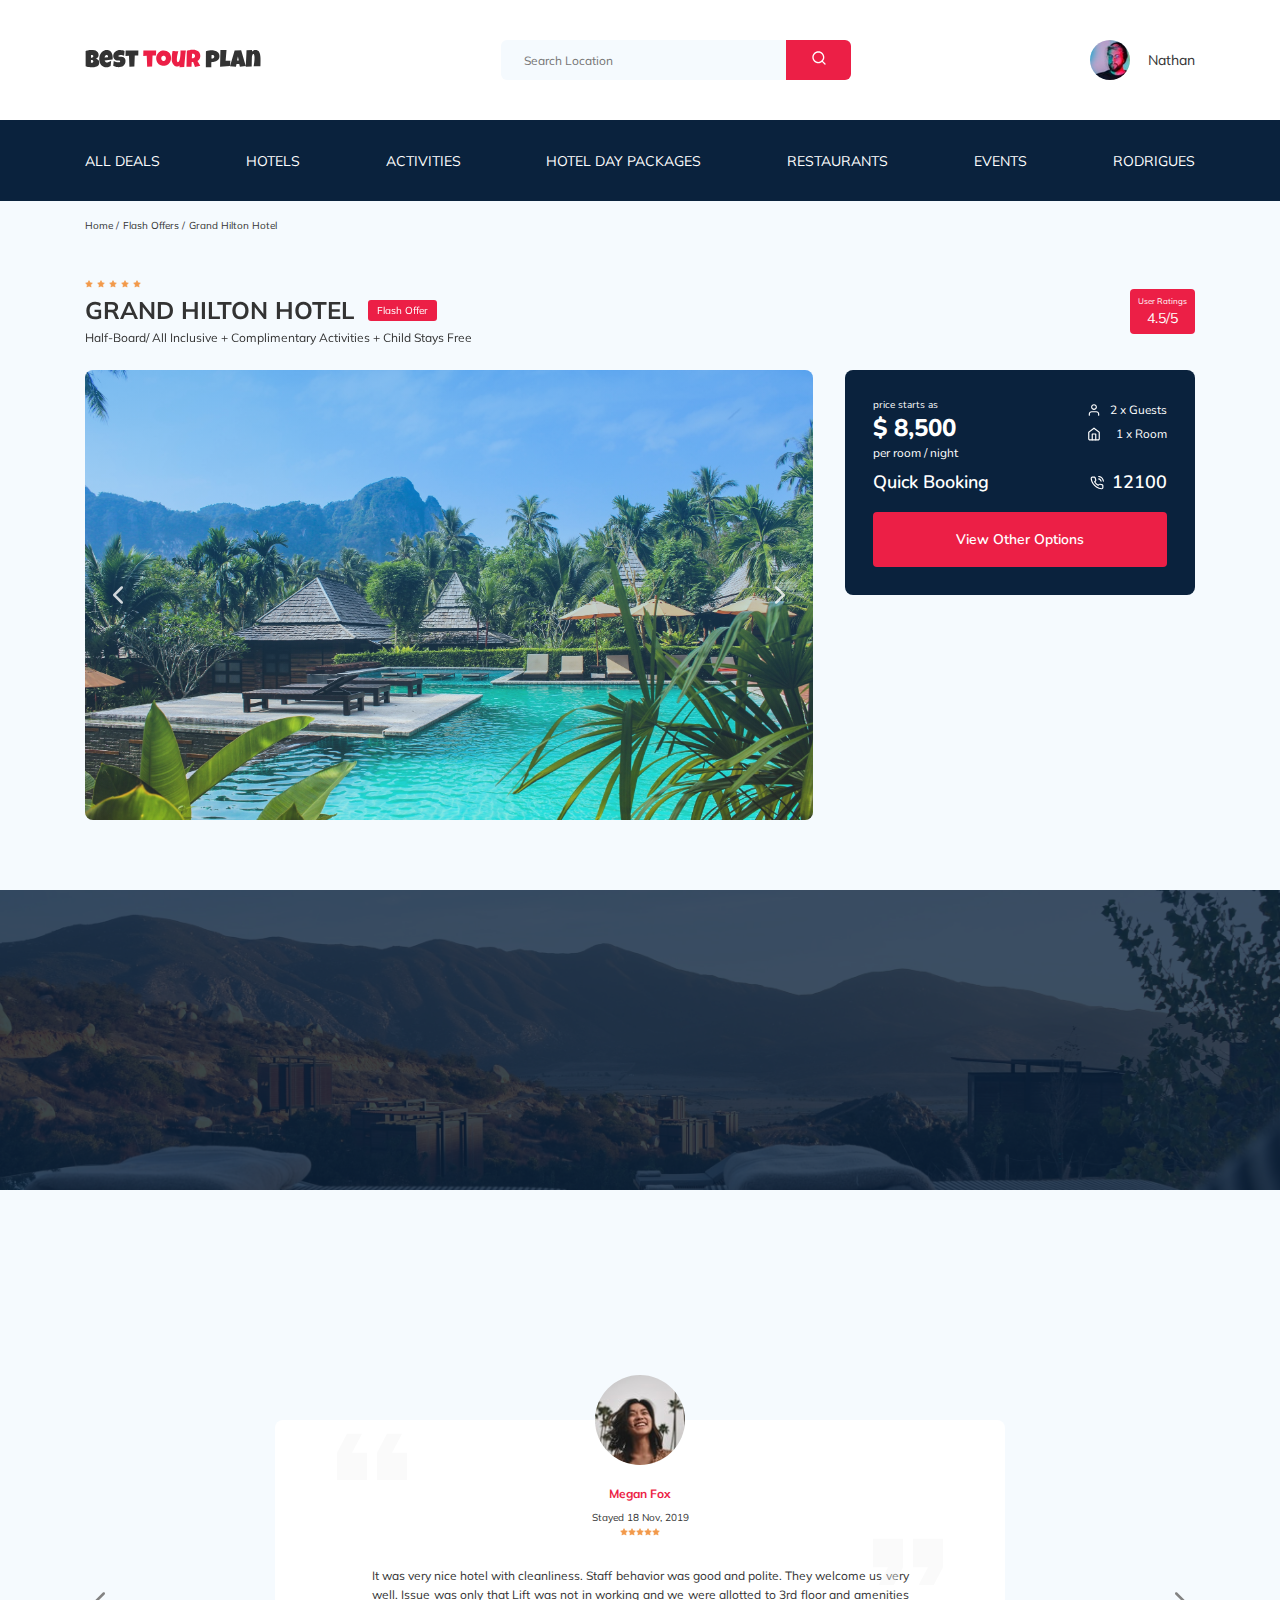
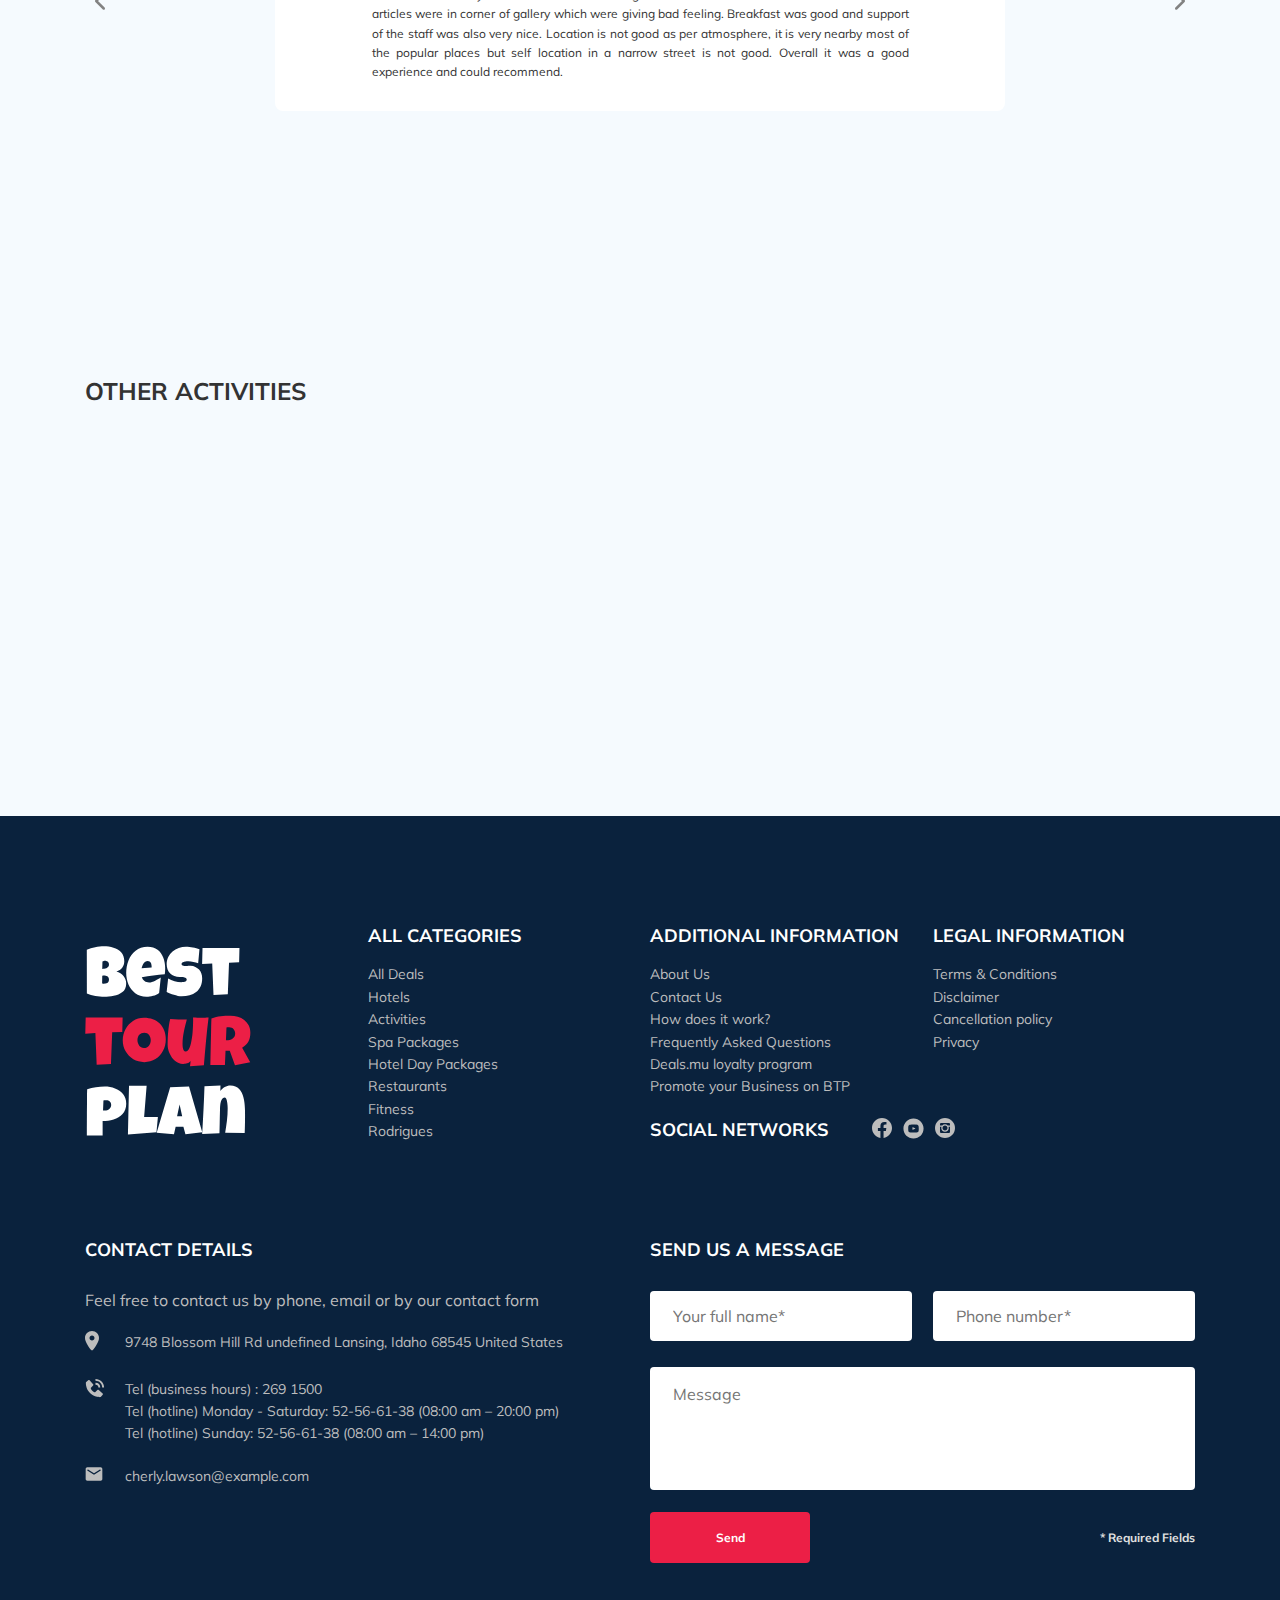
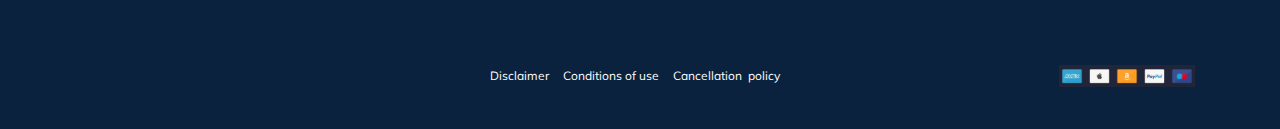
<file: index.html>
<!DOCTYPE html>
<html lang="en">

<head>
    <meta charset="UTF-8" />
    <meta name="viewport" content="width=device-width, initial-scale=1.0" />
    <title>Best Tour Plan - Hotel Booking</title>

    <link href="https://fonts.googleapis.com/css2?family=Mulish:wght@400;700&display=swap" rel="stylesheet" />
    <!-- Font Mulish-->

    <link href="https://fonts.googleapis.com/css2?family=Nunito:wght@400;600;700&display=swap" rel="stylesheet" />
    <!-- Font Nunito-->

    <link rel="stylesheet" href="css/swiper-bundle.min.css" />
    <!-- Swiper Plug-in-->

    <link rel="stylesheet" href="css/style.css" />
    <!-- Stylesheets connection-->

    <link rel="stylesheet" href="css/aos.css" />
    <!-- Animation on scroll connection-->
</head>

<body>
    <header class="navbar navbar--mobile--fixed">
        <div class="container">
            <div class="navbar-top">
                <a href="#" class="logo">
                    <img src="img/horizontal-logo.svg" alt="Logo: Best Tour Plan" class="logo__image" />
                </a>

                <form action="#" class="search navbar__search navbar__search--mobile--hidden">
                    <input type="text" class="search__input" placeholder="Search Location" />
                    <button class="search__button">
              <img src="img/search.svg" alt="Icon: search" />
            </button>
                </form>

                <a href="#" class="user navbar__user navbar__user--mobile--hidden">
                    <img src="img/user-avatar.jpg" alt="avatar: Nathan" class="user__avatar" />
                    <span class="user__name">Nathan</span>
                </a>
                <!-- /.user -->
                <button class="menu-button navbar-top__menu-button">
            <span class="menu-button__line"></span>
            <span class="menu-button__line"></span>
            <span class="menu-button__line"></span>
          </button>
            </div>
            <!-- /.navbar-top -->
        </div>
        <!-- /.container -->
        <div class="navbar-bottom">
            <div class="container">
                <nav class="navigation">
                    <ul class="navbar-menu">
                        <li class="navbar-menu__item navbar-menu__item--mobile--visible navbar-menu__item--mobile--visible--link">
                            <a href="#" class="user navbar__user navbar__user--mobile--visible">
                                <img src="img/user-avatar.jpg" alt="avatar: Nathan" class="user__avatar" />
                                <span class="user__name user__name--light">Nathan</span>
                            </a>
                            <!-- /.user -->
                        </li>
                        <li class="navbar-menu__item navbar-menu__item--mobile--visible navbar-menu__item--mobile--visible--form">
                            <form action="#" class="search navbar__search navbar__search--mobile--visible">
                                <input type="text" class="search__input" placeholder="Search Location" />
                                <button class="search__button">
                    <img src="img/search.svg" alt="Icon: search" />
                  </button>
                            </form>
                        </li>
                        <li class="navbar-menu__item">
                            <a href="#" class="navbar-menu__link">All Deals</a>
                        </li>
                        <li class="navbar-menu__item">
                            <a href="#" class="navbar-menu__link">Hotels</a>
                        </li>
                        <li class="navbar-menu__item">
                            <a href="#" class="navbar-menu__link">Activities</a>
                        </li>
                        <li class="navbar-menu__item">
                            <a href="#" class="navbar-menu__link">Hotel Day Packages</a>
                        </li>
                        <li class="navbar-menu__item">
                            <a href="#" class="navbar-menu__link">Restaurants</a>
                        </li>
                        <li class="navbar-menu__item">
                            <a href="#" class="navbar-menu__link">Events</a>
                        </li>
                        <li class="navbar-menu__item">
                            <a href="#" class="navbar-menu__link">Rodrigues</a>
                        </li>
                    </ul>
                </nav>
                <!-- /.navbar-menu -->
            </div>
            <!-- /.container -->
        </div>
        <!-- /.navbar-bottom -->
    </header>

    <nav class="breadcrumb">
        <div class="container">
            <ul class="breadcrumb-list">
                <li class="breadcrumb-list__item">
                    <a href="#" class="breadcrumb-list__link">Home</a>
                </li>
                <li class="breadcrumb-list__item">
                    <a href="#" class="breadcrumb-list__link">Flash Offers</a>
                </li>
                <li class="breadcrumb-list__item">
                    Grand Hilton Hotel
                </li>
            </ul>
        </div>
        <!-- /.container -->
    </nav>
    <!-- /.breadcrumb -->
    <section class="hotel">
        <div class="container">
            <div class="hotel-info">
                <div class="hotel-info__text" data-aos="fade-left">
                    <div class="hotel-wrapper">
                        <div class="stars">
                            <img src="img/star.svg" alt="star" />
                            <img src="img/star.svg" alt="star" />
                            <img src="img/star.svg" alt="star" />
                            <img src="img/star.svg" alt="star" />
                            <img src="img/star.svg" alt="star" />
                        </div>
                        <h1 class="hotel-name hotel-info__name">Grand Hilton Hotel</h1>
                        <span class="offer hotel-info__offer">Flash Offer</span>
                    </div>
                    <p class="hotel-description hotel-info__description">
                        Half-Board/ All Inclusive + Complimentary Activities + Child&nbsp;Stays&nbsp;Free
                    </p>
                </div>
                <!-- /.hotel-info__text -->
                <div class="rating hotel-info__rating" data-aos="fade-right">
                    <span class="rating__text">User Ratings</span>
                    <span class="rating__counter">4.5/5</span>
                </div>
                <!-- /.hotel-info__right -->
            </div>
            <!--/.hotel-info-->
            <div class="hotel-grid">
                <!-- Slider main container -->
                <div class="swiper-container hotel-slider hotel__slider">
                    <!-- Additional required wrapper -->
                    <div class="swiper-wrapper">
                        <!-- Slides -->
                        <div class="swiper-slide hotel-slider__item">
                            <img class="hotel-slider__image" src="img/slide-1.jpg" alt="slide" />
                        </div>
                        <div class="swiper-slide hotel-slider__item">
                            <img class="hotel-slider__image" src="img/slide-2.jpg" alt="slide" />
                        </div>
                        <div class="swiper-slide hotel-slider__item">
                            <img class="hotel-slider__image" src="img/slide-3.jpg" alt="slide" />
                        </div>
                        <div class="swiper-slide hotel-slider__item">
                            <img class="hotel-slider__image" src="img/slide-4.jpg" alt="slide" />
                        </div>
                        <div class="swiper-slide hotel-slider__item">
                            <img class="hotel-slider__image" src="img/slide-5.jpg" alt="slide" />
                        </div>
                    </div>
                    <!-- If we need navigation buttons -->
                    <button class="hotel-slider__button hotel-slider__button--prev"></button>
                    <button class="hotel-slider__button hotel-slider__button--next"></button>
                </div>
                <!-- /.swiper-container -->
                <div class="hotel-right">
                    <div class="booking">
                        <div class="booking__info">
                            <div class="booking__price">
                                <span class="booking__start">price starts as</span>
                                <strong class="booking__pricetag">$ 8,500</strong>
                                <span class="booking__per-room">per room / night</span>
                            </div>
                            <!-- /.booking__price -->
                            <div class="booking__room">
                                <div class="booking__text">
                                    <img src="img/user.svg" alt="Icon: user" class="booking__icon" />
                                    <span class="booking__description">2 x Guests</span>
                                </div>
                                <div class="booking__text">
                                    <img src="img/home.svg" alt="Icon: home" class="booking__icon" />
                                    <span class="booking__description">1 x Room</span>
                                </div>
                            </div>
                            <!-- /.booking__room -->
                        </div>
                        <!-- /.booking-info -->
                        <div class="booking__call-center">
                            <span class="booking__heading">Quick Booking</span>
                            <a class="booking__number" href="tel:12100">
                                <img src="img/phone-call.svg" alt="Icon: phone" />
                                <span class="booking__num">12100</span>
                            </a>
                        </div>
                        <!--./booking__call-center-->
                        <button data-toggle="modal" class="button booking__button">
                View Other Options
              </button>
                    </div>
                    <!-- /.booking -->
                    <div class="map">
                        <iframe src="https://www.google.com/maps/embed?pb=!1m18!1m12!1m3!1d3952.0412755651473!2d98.29254205098464!3d7.890750807918165!2m3!1f0!2f0!3f0!3m2!1i1024!2i768!4f13.1!3m3!1m2!1s0x30503b7bfcd9f903%3A0xf7065fac1e3d7c48!2sDoubleTree%20by%20Hilton%20Phuket%20Banthai%20Resort!5e0!3m2!1sen!2s!4v1596215493146!5m2!1sen!2s"
                            height="213" style="border: 0;" allowfullscreen="" aria-hidden="false" tabindex="0" class="map__google"></iframe>
                    </div>
                    <!-- /.map -->
                </div>
                <!-- /.hotel-right -->
            </div>
            <!--/.hotel-grid-->
        </div>
        <!-- /.container -->
    </section>
    <section class="newsletter">
        <div class="newsletter-wrapper">
            <h2 class="newsletter-title newsletter__title" data-aos="fade-right">
                subscribe to our
                <span class="newsletter-title__strong">
            Newsletter
          </span>
            </h2>
            <form action="send.php" method="POST" class="subscribe newsletter-wrapper__subscribe" data-aos="fade-right">
                <input type="email" class="subscribe__input" placeholder="Your email address" name="email" />
                <button class="subscribe__button" type="submit">
            Send
          </button>
            </form>
        </div>
        <!-- /.newsletter-wrapper -->
    </section>
    <!-- /.section newsletter-->
    <section class="reviews">
        <div class="container">
            <h2 class="reviews__title" data-aos="fade-down">
                What people think about us
            </h2>
            <div class="swiper-container reviews-slider">
                <div class="swiper-wrapper">
                    <div class="swiper-slide">
                        <div class="reviews-slider__item">
                            <div class="reviews-slider__profile">
                                <img src="img/reviews-avatar.jpg" alt="Photo: Megan Fox" class="reviews-slider__avatar" />
                                <h3 class="reviews-slider__username">Megan Fox</h3>
                                <span class="reviews-slider__date">Stayed 18 Nov, 2019</span>
                                <div class="reviews-slider__rating">
                                    <img src="img/star.svg" alt="star" />
                                    <img src="img/star.svg" alt="star" />
                                    <img src="img/star.svg" alt="star" />
                                    <img src="img/star.svg" alt="star" />
                                    <img src="img/star.svg" alt="star" />
                                </div>
                                <!-- /.reviews-slider__rating -->
                            </div>
                            <!-- /.reviews-slider__profile -->
                            <p class="reviews-slider__text">
                                It was very nice hotel with cleanliness. Staff behavior was good and polite. They welcome us very well. Issue was only that Lift was not in working and we were allotted to 3rd floor and amenities articles were in corner of gallery which were giving bad
                                feeling. Breakfast was good and support of the staff was also very nice. Location is not good as per atmosphere, it is very nearby most of the popular places but self location in a narrow street is not good. Overall it
                                was a good experience and could recommend.
                            </p>
                        </div>
                        <!-- /.reviews-slider__item -->
                    </div>
                    <!-- /.swiper-slide -->
                    <div class="swiper-slide">
                        <div class="reviews-slider__item">
                            <div class="reviews-slider__profile">
                                <img src="img/reviews-avatar-2.jpg" alt="Photo: Elly Bean" class="reviews-slider__avatar" />
                                <h3 class="reviews-slider__username">Elly Bean</h3>
                                <span class="reviews-slider__date">Stayed 31 February, 2016</span
                  >
                  <div class="reviews-slider__rating">
                    <img src="img/star.svg" alt="star" />
                    <img src="img/star.svg" alt="star" />
                    <img src="img/star.svg" alt="star" />
                    <img src="img/star.svg" alt="star" />
                  </div>
                  <!-- /.reviews-slider__rating -->
                </div>
                <!-- /.reviews-slider__profile -->
                <p class="reviews-slider__text">
                  Lorem ipsum dolor sit amet consectetur adipisicing elit. Animi
                  tenetur error dolores et voluptates sed excepturi facere odio
                  voluptatibus laborum aspernatur, officiis assumenda libero
                  eveniet at consequuntur quod harum ea ratione aliquid
                  cupiditate aliquam corrupti? Vitae tenetur eum cumque quo
                  perspiciatis! Rerum aut tenetur exercitationem nam hic
                  obcaecati odio, accusantium dolores, officia repellendus
                  expedita sequi voluptatum magnam deserunt quis? Nobis magni et
                  quibusdam eveniet id minima repellat, debitis commodi animi
                  aut reprehenderit labore natus consequuntur tempore dolorem
                  exercitationem. Quod, repudiandae! Placeat minima odio
                  delectus adipisci eius assumenda recusandae, quidem nam
                  molestiae earum ex, voluptate sit commodi, necessitatibus
                  inventore facere tempora.
                </p>
              </div>
              <!-- /.reviews-slider__item -->
            </div>
            <!-- /.swiper-slide -->
            <div class="swiper-slide">
              <div class="reviews-slider__item">
                <div class="reviews-slider__profile">
                  <img
                    src="img/reviews-avatar-3.jpg"
                    alt="Photo: Freddy Mac Breacuarbary"
                    class="reviews-slider__avatar"
                  />
                  <h3 class="reviews-slider__username">
                    Freddy Mac Breacuarbary
                  </h3>
                  <span class="reviews-slider__date">Stayed 6 July, 2020</span>
                                <div class="reviews-slider__rating">
                                    <img src="img/star.svg" alt="star" />
                                    <img src="img/star.svg" alt="star" />
                                    <img src="img/star.svg" alt="star" />
                                    <img src="img/star.svg" alt="star" />
                                    <img src="img/star.svg" alt="star" />
                                    <img src="img/star.svg" alt="star" />
                                </div>
                                <!-- /.reviews-slider__rating -->
                            </div>
                            <!-- /.reviews-slider__profile -->
                            <p class="reviews-slider__text">
                                Lorem ipsum dolor sit amet consectetur adipisicing elit. Animi tenetur error dolores et voluptates sed excepturi facere odio voluptatibus laborum aspernatur, officiis assumenda libero eveniet at consequuntur quod harum ea ratione aliquid cupiditate aliquam
                                corrupti? Vitae tenetur eum cumque quo perspiciatis! Rerum aut tenetur exercitationem nam hic obcaecati odio, accusantium dolores, officia repellendus expedita sequi voluptatum magnam deserunt quis? Nobis magni et quibusdam
                                eveniet id minima repellat, debitis commodi animi aut reprehenderit labore natus consequuntur tempore dolorem exercitationem. Quod, repudiandae! Placeat minima odio delectus adipisci eius assumenda recusandae, quidem nam
                                molestiae earum ex, voluptate sit commodi, necessitatibus inventore facere tempora.
                            </p>
                        </div>
                        <!-- /.reviews-slider__item -->
                    </div>
                    <!-- /.swiper-slide -->
                    <div class="swiper-slide">
                        <div class="reviews-slider__item">
                            <div class="reviews-slider__profile">
                                <img src="img/reviews-avatar-4.jpg" alt="Photo: Jessy fon Breakbreaker" class="reviews-slider__avatar" />
                                <h3 class="reviews-slider__username">
                                    Jessy fon Breakbreaker
                                </h3>
                                <span class="reviews-slider__date">Stayed 1 January, 2016 to 23 January, 2018</span
                  >
                  <div class="reviews-slider__rating">
                    <img src="img/star.svg" alt="star" />
                    <img src="img/star.svg" alt="star" />
                    <img src="img/star.svg" alt="star" />
                    <img src="img/star.svg" alt="star" />
                    <img src="img/star.svg" alt="star" />
                  </div>
                  <!-- /.reviews-slider__rating -->
                </div>
                <!-- /.reviews-slider__profile -->
                <p class="reviews-slider__text">
                  Lorem ipsum dolor sit amet consectetur, adipisicing elit.
                  Commodi quisquam quia quam soluta beatae nam eum obcaecati
                  similique consequatur sint, dolore quo nisi! Doloremque
                  deleniti mollitia, inventore, officiis pariatur quam optio
                  deserunt quia adipisci repellat vel commodi similique illo
                  distinctio quasi, placeat sint! Possimus natus illum sed
                  fugit. Ut possimus quibusdam fuga nesciunt quod in at
                  doloribus eos dignissimos doloremque harum, excepturi nihil!
                  Eveniet quod fugit dolorem modi unde ut mollitia inventore
                  quas architecto qui facilis voluptas vel nemo sint velit a
                  laudantium, cumque quam labore! Obcaecati nulla ut corrupti
                  reprehenderit adipisci eius esse labore, dolorem quos velit
                  inventore voluptatum id nihil voluptate necessitatibus iste
                  laboriosam sed incidunt quo fuga consequatur tenetur ex
                  nostrum maxime? Harum enim suscipit voluptatum sed rerum? Vero
                  est accusantium atque voluptas maxime, alias nobis culpa quia.
                  Aspernatur quaerat quibusdam autem error adipisci officia
                  pariatur debitis alias non tenetur optio inventore eaque dolor
                  vero, istehotelnctio.r
                </p>
              </div>
              <!-- /.reviews-slider__item -->
            </div>
            <!-- /.swiper-slide -->
            <div class="swiper-slide">
              <div class="reviews-slider__item">
                <div class="reviews-slider__profile">
                  <img
                    src="img/reviews-avatar-5.jpg"
                    alt="Photo: John Sina"
                    class="reviews-slider__avatar"
                  />
                  <h3 class="reviews-slider__username">John Sina</h3>
                  <span class="reviews-slider__date"
                    >Stayed 69 December, 2023</span
                  >
                  <div class="reviews-slider__rating">
                    <img src="img/star.svg" alt="star" />
                    <img src="img/star.svg" alt="star" />
                    <img src="img/star.svg" alt="star" />
                    <img src="img/star.svg" alt="star" />
                    <img src="img/star.svg" alt="star" />
                    <img src="img/star.svg" alt="star" />
                    <img src="img/star.svg" alt="star" />
                  </div>
                  <!-- /.reviews-slider__rating -->
                </div>
                <!-- /.reviews-slider__profile -->
                <p class="reviews-slider__text">
                  Lorem, ipsum dolor sit amet consectetur adipisicing elit. Quam
                  eaque expedita sapiente, molestiae numquam minima odio. Fugit
                  fuga dolorum deleniti?
                </p>
              </div>
              <!-- /.reviews-slider__item -->
            </div>
            <!-- /.swiper-slide -->
          </div>
          <!-- /.swiper-wrapper -->
          <!-- If we need navigation buttons -->
          <button
            class="reviews-slider__button reviews-slider__button--prev"
          ></button>
          <button
            class="reviews-slider__button reviews-slider__button--next"
          ></button>
        </div>
        <!--/.reviews-slider-->
      </div>
      <!-- /.container -->
    </section>
    <section class="activities">
      <div class="container">
        <h2 class="activities__title">Other activities</h2>
        <div class="activities-wrapper">
          <div
            class="card activities__card"
            data-aos="fade-right"
            data-aos-delay="100"
          >
            <img
              src="img/activity-1.jpg"
              alt="The curious corner of chamarel"
              class="card__image"
            />
            <h3 class="card__title">The curious corner of chamarel</h3>
            <button data-toggle="modal" class="card__button">Book Now</button>
          </div>
          <!-- /.card -->
          <div
            class="card activities__card"
            data-aos="fade-right"
            data-aos-delay="200"
          >
            <img
              src="img/activity-2.jpg"
              alt="Gymkhana club golf course"
              class="card__image"
            />
            <h3 class="card__title">Gymkhana club golf course</h3>
            <button data-toggle="modal" class="card__button">Book Now</button>
          </div>
          <!-- /.card -->
          <div
            class="card activities__card"
            data-aos="fade-right"
            data-aos-delay="300"
          >
            <img
              src="img/activity-3.jpg"
              alt="Tamarind falls hiking trip - full day"
              class="card__image"
            />
            <h3 class="card__title">Tamarind falls hiking trip - full day</h3>
            <button data-toggle="modal" class="card__button">Book Now</button>
          </div>
          <!-- /.card -->
          <div
            class="card activities__card"
            data-aos="fade-right"
            data-aos-delay="400"
          >
            <img
              src="img/activity-4.jpg"
              alt="The blue marine discovery quest"
              class="card__image"
            />
            <h3 class="card__title">The blue marine discovery quest</h3>
            <button data-toggle="modal" class="card__button">Book Now</button>
          </div>
          <!-- /.card -->
        </div>
        <!-- /.activities-wrapper -->
      </div>
      <!-- /.container -->
    </section>
    <footer class="footer">
      <div class="container">
        <div class="footer-wrapper">
          <img
            src="img/vertical-logo.svg"
            alt="Logo: Best Tour Plan"
            class="logo footer__logo"
          />
          <div class="footer__list footer__categories">
            <h3 class="footer__title">All categories</h3>
            <ul class="footer__ul">
              <li class="footer__item">
                <a href="#" class="footer__link">All Deals </a>
              </li>
              <li class="footer__item">
                <a href="#" class="footer__link">Hotels</a>
              </li>
              <li class="footer__item">
                <a href="#" class="footer__link">Activities</a>
              </li>
              <li class="footer__item">
                <a href="#" class="footer__link">Spa Packages</a>
              </li>
              <li class="footer__item">
                <a href="#" class="footer__link">Hotel Day Packages</a>
              </li>
              <li class="footer__item">
                <a href="#" class="footer__link">Restaurants</a>
              </li>
              <li class="footer__item">
                <a href="#" class="footer__link">Fitness</a>
              </li>
              <li class="footer__item">
                <a href="#" class="footer__link">Rodrigues</a>
              </li>
            </ul>
          </div>
          <!-- /.footer__list -->
          <div class="footer__list footer__additional">
            <h3 class="footer__title">Additional information</h3>
            <ul class="footer__ul">
              <li class="footer__item">
                <a href="#" class="footer__link">About Us </a>
              </li>
              <li class="footer__item">
                <a href="#" class="footer__link">Contact Us</a>
              </li>
              <li class="footer__item">
                <a href="#" class="footer__link">How does it work? </a>
              </li>
              <li class="footer__item">
                <a href="#" class="footer__link">Frequently Asked Questions</a>
              </li>
              <li class="footer__item">
                <a href="#" class="footer__link">Deals.mu loyalty program</a>
              </li>
              <li class="footer__item">
                <a href="#" class="footer__link"
                  >Promote your Business on BTP</a
                >
              </li>
            </ul>
          </div>
          <!-- /.footer__list -->
          <div class="footer__social-network">
            <h3 class="footer__title footer__title--inline">Social Networks</h3>
            <div class="footer__social-links">
              <a href="#" class="footer__link"
                ><img src="img/facebook.svg" alt="Icon: Facebook"
              /></a>
              <a href="#" class="footer__link"
                ><img src="img/youtube.svg" alt="Icon: Youtube"
              /></a>
              <a href="#" class="footer__link"
                ><img src="img/instagram.svg" alt="Icon: Instagram"
              /></a>
            </div>
            <!-- /.footer__social-links -->
          </div>
          <!-- /.footer__social-network -->
          <div class="footer__list footer__legal">
            <h3 class="footer__title">Legal information</h3>
            <ul class="footer__ul">
              <li class="footer__item">
                <a href="#" class="footer__link">Terms & Conditions </a>
              </li>
              <li class="footer__item">
                <a href="#" class="footer__link">Disclaimer</a>
              </li>
              <li class="footer__item">
                <a href="#" class="footer__link">Cancellation policy</a>
              </li>
              <li class="footer__item">
                <a href="#" class="footer__link">Privacy</a>
              </li>
            </ul>
          </div>
          <!-- /.footer-__list -->
          <div class="footer__contact-details">
            <h3 class="footer__title footer__title--mb-3">Contact Details</h3>
            <p class="footer__text">
              Feel free to contact us by phone, email or by our contact form
            </p>
            <ul class="footer__ul">
              <li class="footer__item footer__item--mb-2">
                <div class="footer__icon-wrapper">
                  <img
                    src="img/map-marker.svg"
                    alt="Icon: Map-marker"
                    class="footer__icon"
                  />
                </div>
                9748 Blossom Hill Rd undefined Lansing, Idaho 68545 United
                States
              </li>
              <li class="footer__item footer__item--mb-2">
                <div class="footer__icon-wrapper">
                  <img
                    src="img/contact-phone-call.svg"
                    alt="Icon: Contacts phone call"
                    class="footer__icon"
                  />
                </div>
                Tel (business hours) : 269 1500 <br />
                Tel (hotline) Monday - Saturday: 52-56-61-38 (08:00 am – 20:00
                pm) <br />
                Tel (hotline) Sunday: 52-56-61-38 (08:00 am – 14:00 pm)
              </li>
              <li class="footer__item footer__item--mb-2">
                <div class="footer__icon-wrapper">
                  <img
                    src="img/email.svg"
                    alt="Icon: E-mail"
                    class="footer__icon"
                  />
                </div>
                cherly.lawson@example.com
              </li>
            </ul>
          </div>
          <!-- /.footer__contact-details -->
          <div class="footer__contact-form">
            <h3 class="footer__title footer__title--mb-3">Send us a message</h3>
            <form action="send.php" method="POST" class="footer__form">
              <div class="footer__input-group">
                <input
                  type="text"
                  class="input footer__input"
                  placeholder="Your full name*"
                  name="nameFooter"
                  required
                  minlength="2"
                />
              </div>
              <div class="footer__input-group">
                <input
                  type="tel"
                  class="input footer__input"
                  placeholder="Phone number*"
                  name="phoneFooter"
                  required
                />
              </div>
              <textarea
                class="message footer__message"
                placeholder="Message"
                name="message"
              ></textarea>
              <button class="button footer__button" type="submit">Send</button>
              <span class="footer__info">* Required Fields</span>
                                </form>
                            </div>
                            <!-- /.footer__contact-form -->
                        </div>
                        <!-- /.footer-wrapper -->
                        <div class="footer-bottom">
                            <div class="footer-bottom-links">
                                <a href="#" class="footer-bottom__link">Disclaimer</a>
                                <a href="#" class="footer-bottom__link">Conditions of use</a>
                                <a href="#" class="footer-bottom__link">Cancellation&nbsp; policy</a
            >
          </div>
          <!-- /.footer-bottom-links -->
          <img src="img/bottom-logos.svg" alt="" class="footer__logos" />
        </div>
      </div>
      <!-- /.container -->
    </footer>
    <div class="modal">
      <div class="modal__overlay"></div>
      <!-- /.modal__overlay -->
      <div class="modal__dialog">
        <a data-toggle="modal-close" href="#" class="modal__close">
          <img src="img/close.svg" alt="Icon: close" />
        </a>
                                <h3 class="modal__title modal__title--mb-3">Send us a message</h3>
                                <form action="send.php" method="POST" class="modal__form">
                                    <input type="text" class="input modal__input" placeholder="Your full name*" name="name" required minlength="2" />
                                    <input type="tel" class="input modal__input" placeholder="Phone number*" name="phone" required />
                                    <input type="email" class="input modal__input" placeholder="Email*" name="emailModal" required />
                                    <textarea class="message modal__message" placeholder="Message" name="message"></textarea>
                                    <div class="modal-bottom">
                                        <button class="button modal__button" type="submit">Send</button>
                                        <span class="modal__info">* Required Fields</span>
                                    </div>
                                    <!-- /.modal-bottom -->
                                </form>
                            </div>
                            <!-- /.modal__dialog -->
                        </div>
                        <!-- /.modal -->
                        <script src="js/jquery-3.5.1.min.js"></script>
                        <!-- jQuery Connection-->
                        <script src="js/jquery.validate.min.js"></script>
                        <script src="js/jquery.mask.min.js"></script>
                        <script src="js/swiper-bundle.min.js"></script>
                        <script src="js/aos.js"></script>
                        <script src="js/main.js"></script>
</body>

</html>
</file>
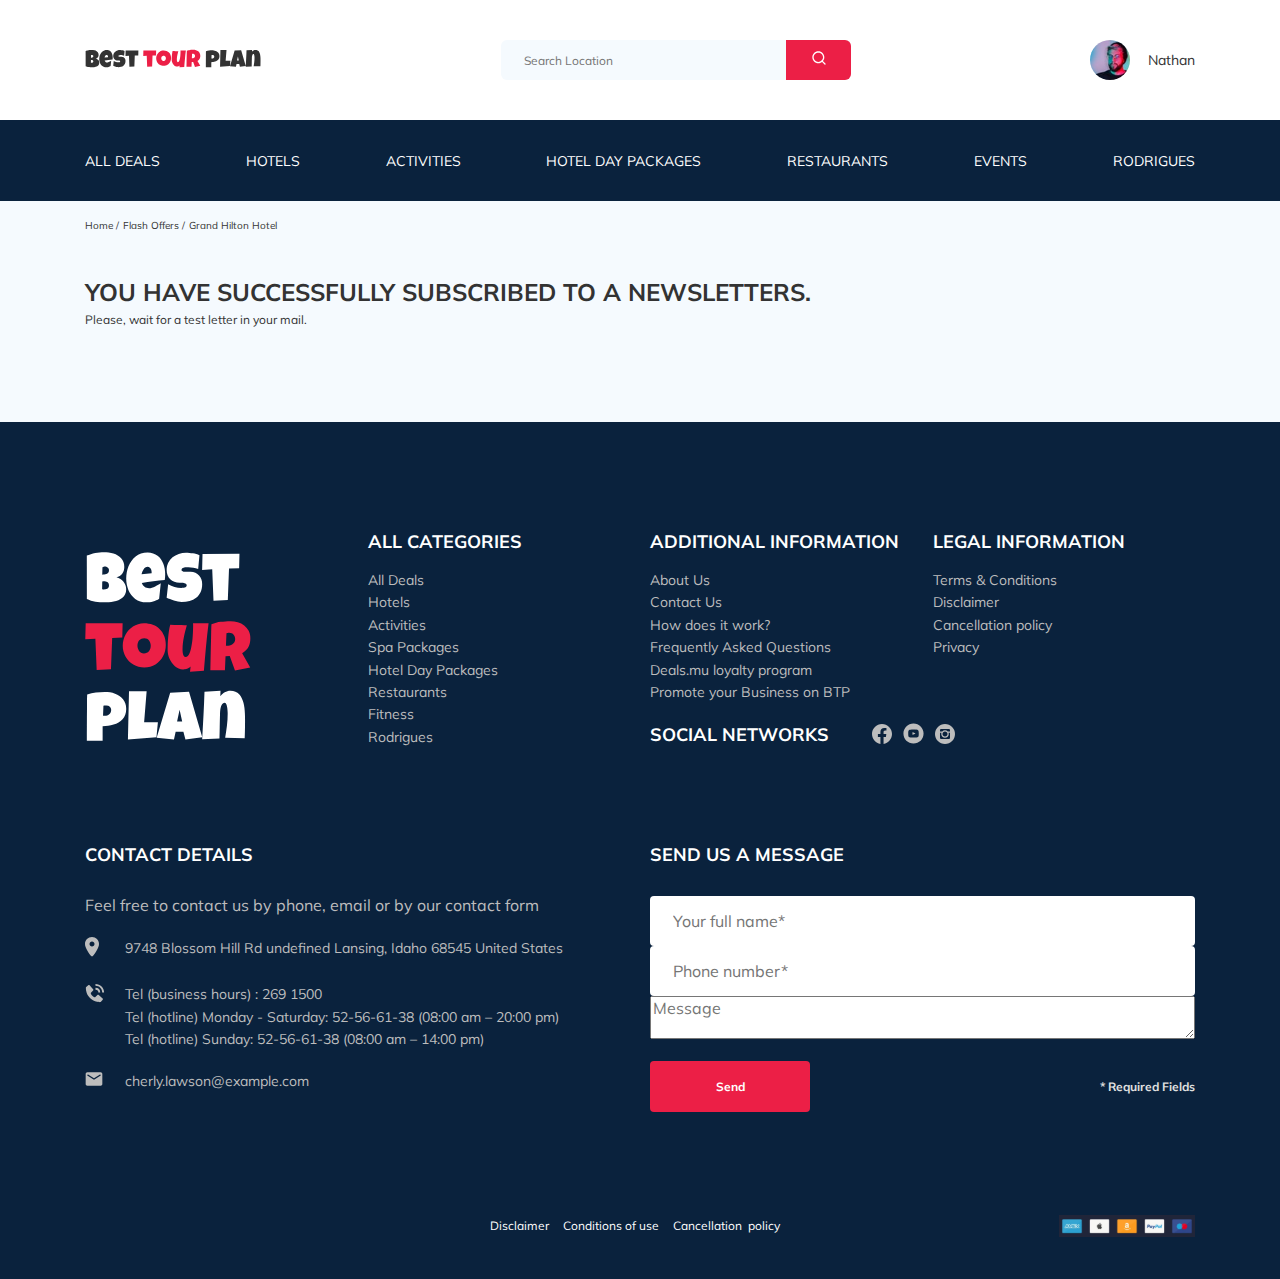
<file: subscribe.html>
<!DOCTYPE html>
<html lang="en">

<head>
    <meta charset="UTF-8" />
    <meta name="viewport" content="width=device-width, initial-scale=1.0" />
    <title>Best Tour Plan - Hotel Booking</title>

    <link href="https://fonts.googleapis.com/css2?family=Mulish:wght@400;700&display=swap" rel="stylesheet" />
    <!-- Font Mulish-->

    <link href="https://fonts.googleapis.com/css2?family=Nunito:wght@400;600;700&display=swap" rel="stylesheet" />
    <!-- Font Nunito-->

    <link rel="stylesheet" href="css/swiper-bundle.min.css" />
    <!-- Swiper Plug-in-->

    <link rel="stylesheet" href="css/style.css" />
    <!-- Stylesheets connection-->
</head>

<body>
    <header class="navbar navbar--mobile--fixed">
        <div class="container">
            <div class="navbar-top">
                <a href="#" class="logo">
                    <img src="img/horizontal-logo.svg" alt="Logo: Best Tour Plan" class="logo__image" />
                </a>

                <form action="#" class="search navbar__search navbar__search--mobile--hidden">
                    <input type="text" class="search__input" placeholder="Search Location" />
                    <button class="search__button">
              <img src="img/search.svg" alt="Icon: search" />
            </button>
                </form>

                <a href="#" class="user navbar__user navbar__user--mobile--hidden">
                    <img src="img/user-avatar.jpg" alt="avatar: Nathan" class="user__avatar" />
                    <span class="user__name">Nathan</span>
                </a>
                <!-- /.user -->
                <button class="menu-button navbar-top__menu-button">
            <span class="menu-button__line"></span>
            <span class="menu-button__line"></span>
            <span class="menu-button__line"></span>
          </button>
            </div>
            <!-- /.navbar-top -->
        </div>
        <!-- /.container -->
        <div class="navbar-bottom">
            <div class="container">
                <nav class="navigation">
                    <ul class="navbar-menu">
                        <li class="navbar-menu__item navbar-menu__item--mobile--visible navbar-menu__item--mobile--visible--link">
                            <a href="#" class="user navbar__user navbar__user--mobile--visible">
                                <img src="img/user-avatar.jpg" alt="avatar: Nathan" class="user__avatar" />
                                <span class="user__name user__name--light">Nathan</span>
                            </a>
                            <!-- /.user -->
                        </li>
                        <li class="navbar-menu__item navbar-menu__item--mobile--visible navbar-menu__item--mobile--visible--form">
                            <form action="#" class="search navbar__search navbar__search--mobile--visible">
                                <input type="text" class="search__input" placeholder="Search Location" />
                                <button class="search__button">
                    <img src="img/search.svg" alt="Icon: search" />
                  </button>
                            </form>
                        </li>
                        <li class="navbar-menu__item">
                            <a href="#" class="navbar-menu__link">All Deals</a>
                        </li>
                        <li class="navbar-menu__item">
                            <a href="#" class="navbar-menu__link">Hotels</a>
                        </li>
                        <li class="navbar-menu__item">
                            <a href="#" class="navbar-menu__link">Activities</a>
                        </li>
                        <li class="navbar-menu__item">
                            <a href="#" class="navbar-menu__link">Hotel Day Packages</a>
                        </li>
                        <li class="navbar-menu__item">
                            <a href="#" class="navbar-menu__link">Restaurants</a>
                        </li>
                        <li class="navbar-menu__item">
                            <a href="#" class="navbar-menu__link">Events</a>
                        </li>
                        <li class="navbar-menu__item">
                            <a href="#" class="navbar-menu__link">Rodrigues</a>
                        </li>
                    </ul>
                </nav>
                <!-- /.navbar-menu -->
            </div>
            <!-- /.container -->
        </div>
        <!-- /.navbar-bottom -->
    </header>

    <nav class="breadcrumb">
        <div class="container">
            <ul class="breadcrumb-list">
                <li class="breadcrumb-list__item">
                    <a href="#" class="breadcrumb-list__link">Home</a>
                </li>
                <li class="breadcrumb-list__item">
                    <a href="#" class="breadcrumb-list__link">Flash Offers</a>
                </li>
                <li class="breadcrumb-list__item">
                    Grand Hilton Hotel
                </li>
            </ul>
        </div>
        <!-- /.container -->
    </nav>
    <!-- /.breadcrumb -->
    <section class="hotel">
        <div class="container">
            <div class="hotel-info">
                <div class="hotel-info__text">
                    <div class="hotel-wrapper">
                        <h1 class="hotel-name hotel-info__name">
                            You have successfully subscribed to a newsletters.
                        </h1>
                    </div>
                    <p class="hotel-description hotel-info__description">
                        Please, wait for a test letter in your mail.
                    </p>
                </div>
                <!-- /.hotel-info__text -->
            </div>
            <!--/.hotel-info-->
        </div>
        <!-- /.container -->
    </section>

    <footer class="footer">
        <div class="container">
            <div class="footer-wrapper">
                <img src="img/vertical-logo.svg" alt="Logo: Best Tour Plan" class="logo footer__logo" />
                <div class="footer__list footer__categories">
                    <h3 class="footer__title">All categories</h3>
                    <ul class="footer__ul">
                        <li class="footer__item">
                            <a href="#" class="footer__link">All Deals </a>
                        </li>
                        <li class="footer__item">
                            <a href="#" class="footer__link">Hotels</a>
                        </li>
                        <li class="footer__item">
                            <a href="#" class="footer__link">Activities</a>
                        </li>
                        <li class="footer__item">
                            <a href="#" class="footer__link">Spa Packages</a>
                        </li>
                        <li class="footer__item">
                            <a href="#" class="footer__link">Hotel Day Packages</a>
                        </li>
                        <li class="footer__item">
                            <a href="#" class="footer__link">Restaurants</a>
                        </li>
                        <li class="footer__item">
                            <a href="#" class="footer__link">Fitness</a>
                        </li>
                        <li class="footer__item">
                            <a href="#" class="footer__link">Rodrigues</a>
                        </li>
                    </ul>
                </div>
                <!-- /.footer__list -->
                <div class="footer__list footer__additional">
                    <h3 class="footer__title">Additional information</h3>
                    <ul class="footer__ul">
                        <li class="footer__item">
                            <a href="#" class="footer__link">About Us </a>
                        </li>
                        <li class="footer__item">
                            <a href="#" class="footer__link">Contact Us</a>
                        </li>
                        <li class="footer__item">
                            <a href="#" class="footer__link">How does it work? </a>
                        </li>
                        <li class="footer__item">
                            <a href="#" class="footer__link">Frequently Asked Questions</a>
                        </li>
                        <li class="footer__item">
                            <a href="#" class="footer__link">Deals.mu loyalty program</a>
                        </li>
                        <li class="footer__item">
                            <a href="#" class="footer__link">Promote your Business on BTP</a
                >
              </li>
            </ul>
          </div>
          <!-- /.footer__list -->
          <div class="footer__social-network">
            <h3 class="footer__title footer__title--inline">Social Networks</h3>
            <div class="footer__social-links">
              <a href="#" class="footer__link"
                ><img src="img/facebook.svg" alt="Icon: Facebook"
              /></a>
                            <a href="#" class="footer__link"><img src="img/youtube.svg" alt="Icon: Youtube" /></a>
                            <a href="#" class="footer__link"><img src="img/instagram.svg" alt="Icon: Instagram" /></a>
                </div>
                <!-- /.footer__social-links -->
            </div>
            <!-- /.footer__social-network -->
            <div class="footer__list footer__legal">
                <h3 class="footer__title">Legal information</h3>
                <ul class="footer__ul">
                    <li class="footer__item">
                        <a href="#" class="footer__link">Terms & Conditions </a>
                    </li>
                    <li class="footer__item">
                        <a href="#" class="footer__link">Disclaimer</a>
                    </li>
                    <li class="footer__item">
                        <a href="#" class="footer__link">Cancellation policy</a>
                    </li>
                    <li class="footer__item">
                        <a href="#" class="footer__link">Privacy</a>
                    </li>
                </ul>
            </div>
            <!-- /.footer-__list -->
            <div class="footer__contact-details">
                <h3 class="footer__title footer__title--mb-3">Contact Details</h3>
                <p class="footer__text">
                    Feel free to contact us by phone, email or by our contact form
                </p>
                <ul class="footer__ul">
                    <li class="footer__item footer__item--mb-2">
                        <div class="footer__icon-wrapper">
                            <img src="img/map-marker.svg" alt="Icon: Map-marker" class="footer__icon" />
                        </div>
                        9748 Blossom Hill Rd undefined Lansing, Idaho 68545 United States
                    </li>
                    <li class="footer__item footer__item--mb-2">
                        <div class="footer__icon-wrapper">
                            <img src="img/contact-phone-call.svg" alt="Icon: Contacts phone call" class="footer__icon" />
                        </div>
                        Tel (business hours) : 269 1500 <br /> Tel (hotline) Monday - Saturday: 52-56-61-38 (08:00 am – 20:00 pm) <br /> Tel (hotline) Sunday: 52-56-61-38 (08:00 am – 14:00 pm)
                    </li>
                    <li class="footer__item footer__item--mb-2">
                        <div class="footer__icon-wrapper">
                            <img src="img/email.svg" alt="Icon: E-mail" class="footer__icon" />
                        </div>
                        cherly.lawson@example.com
                    </li>
                </ul>
            </div>
            <!-- /.footer__contact-details -->
            <div class="footer__contact-form">
                <h3 class="footer__title footer__title--mb-3">Send us a message</h3>
                <form action="send.php" method="POST" class="footer__form">
                    <input type="text" class="input footer__input" placeholder="Your full name*" name="name" />
                    <input type="text" class="input footer__input" placeholder="Phone number*" name="phone" />
                    <textarea class="footer__message" placeholder="Message" name="message"></textarea>
                    <button class="button footer__button" type="submit">Send</button>
                    <span class="footer__info">* Required Fields</span>
                </form>
            </div>
            <!-- /.footer__contact-form -->
        </div>
        <!-- /.footer-wrapper -->
        <div class="footer-bottom">
            <div class="footer-bottom-links">
                <a href="#" class="footer-bottom__link">Disclaimer</a>
                <a href="#" class="footer-bottom__link">Conditions of use</a>
                <a href="#" class="footer-bottom__link">Cancellation&nbsp; policy</a
            >
          </div>
          <!-- /.footer-bottom-links -->
          <img src="img/bottom-logos.svg" alt="" class="footer__logos" />
        </div>
      </div>
      <!-- /.container -->
    </footer>
    <script src="js/jquery-3.5.1.min.js"></script>
    <!-- jQuery Connection-->
    <script src="js/main.js"></script>
  </body>
</html>
</file>
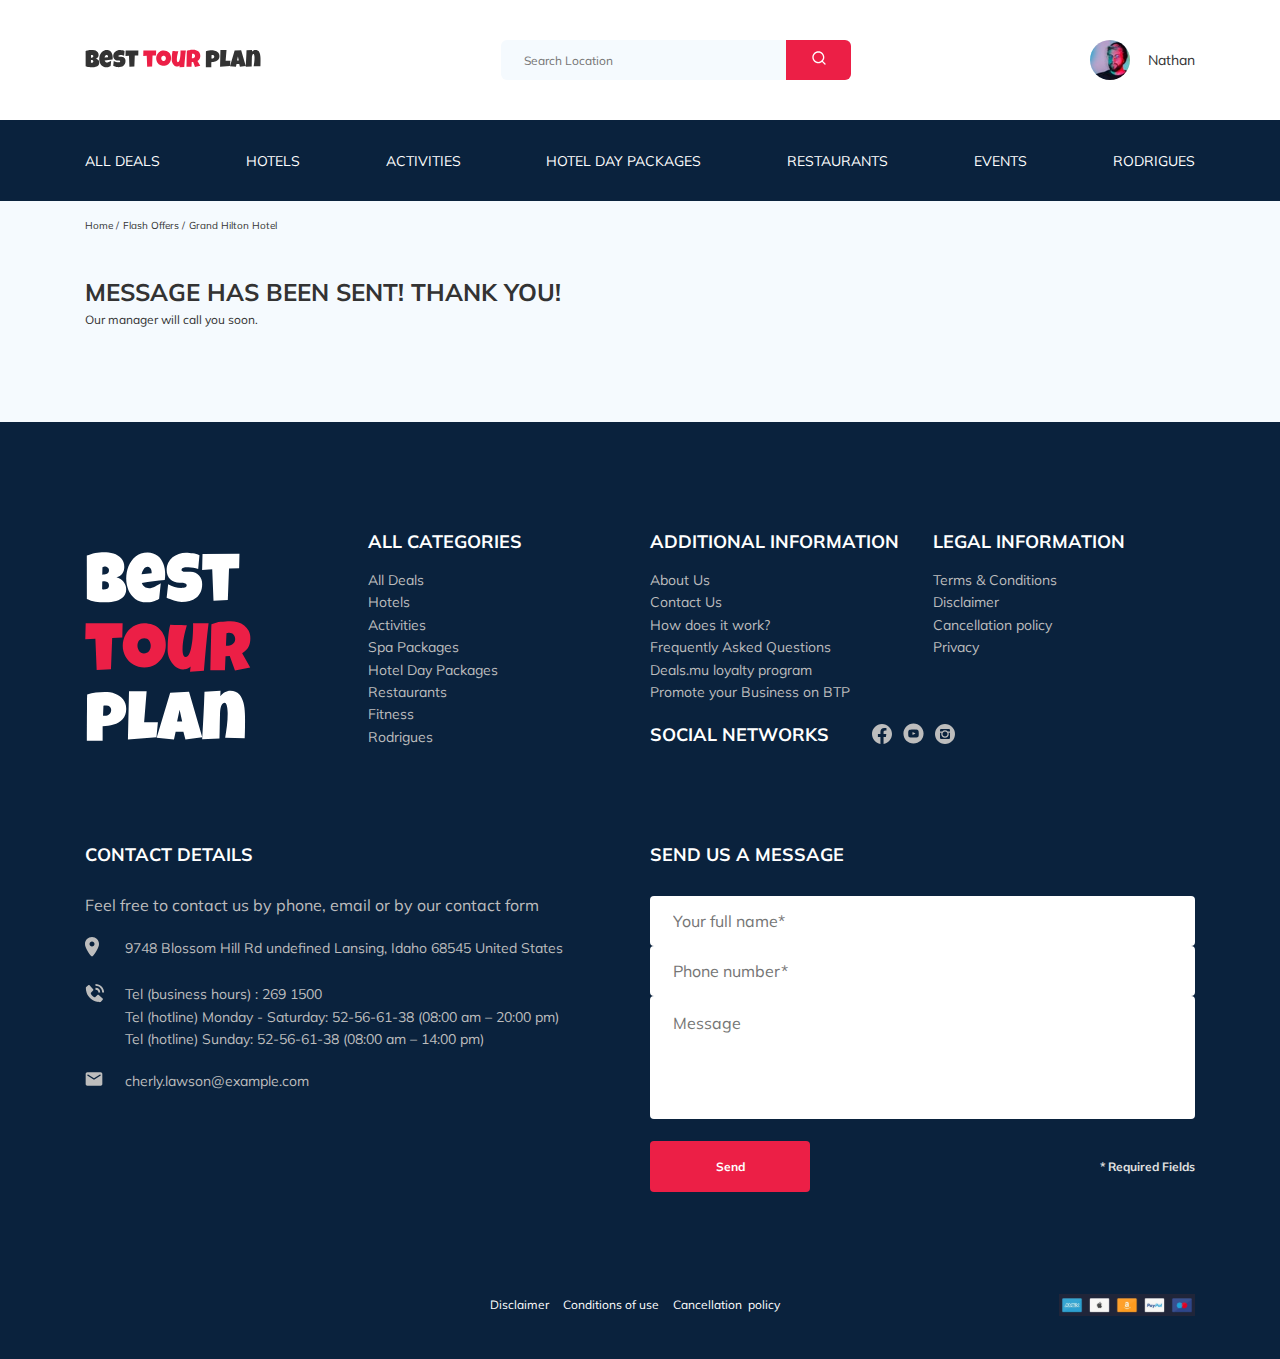
<file: thankyou.html>
<!DOCTYPE html>
<html lang="en">

<head>
    <meta charset="UTF-8" />
    <meta name="viewport" content="width=device-width, initial-scale=1.0" />
    <title>Best Tour Plan - Hotel Booking</title>

    <link href="https://fonts.googleapis.com/css2?family=Mulish:wght@400;700&display=swap" rel="stylesheet" />
    <!-- Font Mulish-->

    <link href="https://fonts.googleapis.com/css2?family=Nunito:wght@400;600;700&display=swap" rel="stylesheet" />
    <!-- Font Nunito-->

    <link rel="stylesheet" href="css/swiper-bundle.min.css" />
    <!-- Swiper Plug-in-->

    <link rel="stylesheet" href="css/style.css" />
    <!-- Stylesheets connection-->

    <script src="https://api-maps.yandex.ru/2.1/?apikey=01158ef4-44ab-45e3-aafa-58ebd8c3e649&lang=ru_RU"></script>
    <!-- Yandex API Connection-->
</head>

<body>
    <header class="navbar navbar--mobile--fixed">
        <div class="container">
            <div class="navbar-top">
                <a href="#" class="logo">
                    <img src="img/horizontal-logo.svg" alt="Logo: Best Tour Plan" class="logo__image" />
                </a>

                <form action="#" class="search navbar__search navbar__search--mobile--hidden">
                    <input type="text" class="search__input" placeholder="Search Location" />
                    <button class="search__button">
              <img src="img/search.svg" alt="Icon: search" />
            </button>
                </form>

                <a href="#" class="user navbar__user navbar__user--mobile--hidden">
                    <img src="img/user-avatar.jpg" alt="avatar: Nathan" class="user__avatar" />
                    <span class="user__name">Nathan</span>
                </a>
                <!-- /.user -->
                <button class="menu-button navbar-top__menu-button">
            <span class="menu-button__line"></span>
            <span class="menu-button__line"></span>
            <span class="menu-button__line"></span>
          </button>
            </div>
            <!-- /.navbar-top -->
        </div>
        <!-- /.container -->
        <div class="navbar-bottom">
            <div class="container">
                <nav class="navigation">
                    <ul class="navbar-menu">
                        <li class="navbar-menu__item navbar-menu__item--mobile--visible navbar-menu__item--mobile--visible--link">
                            <a href="#" class="user navbar__user navbar__user--mobile--visible">
                                <img src="img/user-avatar.jpg" alt="avatar: Nathan" class="user__avatar" />
                                <span class="user__name user__name--light">Nathan</span>
                            </a>
                            <!-- /.user -->
                        </li>
                        <li class="navbar-menu__item navbar-menu__item--mobile--visible navbar-menu__item--mobile--visible--form">
                            <form action="#" class="search navbar__search navbar__search--mobile--visible">
                                <input type="text" class="search__input" placeholder="Search Location" />
                                <button class="search__button">
                    <img src="img/search.svg" alt="Icon: search" />
                  </button>
                            </form>
                        </li>
                        <li class="navbar-menu__item">
                            <a href="#" class="navbar-menu__link">All Deals</a>
                        </li>
                        <li class="navbar-menu__item">
                            <a href="#" class="navbar-menu__link">Hotels</a>
                        </li>
                        <li class="navbar-menu__item">
                            <a href="#" class="navbar-menu__link">Activities</a>
                        </li>
                        <li class="navbar-menu__item">
                            <a href="#" class="navbar-menu__link">Hotel Day Packages</a>
                        </li>
                        <li class="navbar-menu__item">
                            <a href="#" class="navbar-menu__link">Restaurants</a>
                        </li>
                        <li class="navbar-menu__item">
                            <a href="#" class="navbar-menu__link">Events</a>
                        </li>
                        <li class="navbar-menu__item">
                            <a href="#" class="navbar-menu__link">Rodrigues</a>
                        </li>
                    </ul>
                </nav>
                <!-- /.navbar-menu -->
            </div>
            <!-- /.container -->
        </div>
        <!-- /.navbar-bottom -->
    </header>

    <nav class="breadcrumb">
        <div class="container">
            <ul class="breadcrumb-list">
                <li class="breadcrumb-list__item">
                    <a href="#" class="breadcrumb-list__link">Home</a>
                </li>
                <li class="breadcrumb-list__item">
                    <a href="#" class="breadcrumb-list__link">Flash Offers</a>
                </li>
                <li class="breadcrumb-list__item">
                    Grand Hilton Hotel
                </li>
            </ul>
        </div>
        <!-- /.container -->
    </nav>
    <!-- /.breadcrumb -->
    <section class="hotel">
        <div class="container">
            <div class="hotel-info">
                <div class="hotel-info__text">
                    <div class="hotel-wrapper">
                        <h1 class="hotel-name hotel-info__name">
                            Message has been sent! Thank you!
                        </h1>
                    </div>
                    <p class="hotel-description hotel-info__description">
                        Our manager will call you soon.
                    </p>
                </div>
                <!-- /.hotel-info__text -->
            </div>
            <!--/.hotel-info-->
        </div>
        <!-- /.container -->
    </section>

    <footer class="footer">
        <div class="container">
            <div class="footer-wrapper">
                <img src="img/vertical-logo.svg" alt="Logo: Best Tour Plan" class="logo footer__logo" />
                <div class="footer__list footer__categories">
                    <h3 class="footer__title">All categories</h3>
                    <ul class="footer__ul">
                        <li class="footer__item">
                            <a href="#" class="footer__link">All Deals </a>
                        </li>
                        <li class="footer__item">
                            <a href="#" class="footer__link">Hotels</a>
                        </li>
                        <li class="footer__item">
                            <a href="#" class="footer__link">Activities</a>
                        </li>
                        <li class="footer__item">
                            <a href="#" class="footer__link">Spa Packages</a>
                        </li>
                        <li class="footer__item">
                            <a href="#" class="footer__link">Hotel Day Packages</a>
                        </li>
                        <li class="footer__item">
                            <a href="#" class="footer__link">Restaurants</a>
                        </li>
                        <li class="footer__item">
                            <a href="#" class="footer__link">Fitness</a>
                        </li>
                        <li class="footer__item">
                            <a href="#" class="footer__link">Rodrigues</a>
                        </li>
                    </ul>
                </div>
                <!-- /.footer__list -->
                <div class="footer__list footer__additional">
                    <h3 class="footer__title">Additional information</h3>
                    <ul class="footer__ul">
                        <li class="footer__item">
                            <a href="#" class="footer__link">About Us </a>
                        </li>
                        <li class="footer__item">
                            <a href="#" class="footer__link">Contact Us</a>
                        </li>
                        <li class="footer__item">
                            <a href="#" class="footer__link">How does it work? </a>
                        </li>
                        <li class="footer__item">
                            <a href="#" class="footer__link">Frequently Asked Questions</a>
                        </li>
                        <li class="footer__item">
                            <a href="#" class="footer__link">Deals.mu loyalty program</a>
                        </li>
                        <li class="footer__item">
                            <a href="#" class="footer__link">Promote your Business on BTP</a
                >
              </li>
            </ul>
          </div>
          <!-- /.footer__list -->
          <div class="footer__social-network">
            <h3 class="footer__title footer__title--inline">Social Networks</h3>
            <div class="footer__social-links">
              <a href="#" class="footer__link"
                ><img src="img/facebook.svg" alt="Icon: Facebook"
              /></a>
                            <a href="#" class="footer__link"><img src="img/youtube.svg" alt="Icon: Youtube" /></a>
                            <a href="#" class="footer__link"><img src="img/instagram.svg" alt="Icon: Instagram" /></a>
                </div>
                <!-- /.footer__social-links -->
            </div>
            <!-- /.footer__social-network -->
            <div class="footer__list footer__legal">
                <h3 class="footer__title">Legal information</h3>
                <ul class="footer__ul">
                    <li class="footer__item">
                        <a href="#" class="footer__link">Terms & Conditions </a>
                    </li>
                    <li class="footer__item">
                        <a href="#" class="footer__link">Disclaimer</a>
                    </li>
                    <li class="footer__item">
                        <a href="#" class="footer__link">Cancellation policy</a>
                    </li>
                    <li class="footer__item">
                        <a href="#" class="footer__link">Privacy</a>
                    </li>
                </ul>
            </div>
            <!-- /.footer-__list -->
            <div class="footer__contact-details">
                <h3 class="footer__title footer__title--mb-3">Contact Details</h3>
                <p class="footer__text">
                    Feel free to contact us by phone, email or by our contact form
                </p>
                <ul class="footer__ul">
                    <li class="footer__item footer__item--mb-2">
                        <div class="footer__icon-wrapper">
                            <img src="img/map-marker.svg" alt="Icon: Map-marker" class="footer__icon" />
                        </div>
                        9748 Blossom Hill Rd undefined Lansing, Idaho 68545 United States
                    </li>
                    <li class="footer__item footer__item--mb-2">
                        <div class="footer__icon-wrapper">
                            <img src="img/contact-phone-call.svg" alt="Icon: Contacts phone call" class="footer__icon" />
                        </div>
                        Tel (business hours) : 269 1500 <br /> Tel (hotline) Monday - Saturday: 52-56-61-38 (08:00 am – 20:00 pm) <br /> Tel (hotline) Sunday: 52-56-61-38 (08:00 am – 14:00 pm)
                    </li>
                    <li class="footer__item footer__item--mb-2">
                        <div class="footer__icon-wrapper">
                            <img src="img/email.svg" alt="Icon: E-mail" class="footer__icon" />
                        </div>
                        cherly.lawson@example.com
                    </li>
                </ul>
            </div>
            <!-- /.footer__contact-details -->
            <div class="footer__contact-form">
                <h3 class="footer__title footer__title--mb-3">Send us a message</h3>
                <form action="send.php" method="POST" class="footer__form">
                    <input type="text" class="input footer__input" placeholder="Your full name*" name="name" />
                    <input type="text" class="input footer__input" placeholder="Phone number*" name="phone" />
                    <textarea class="message footer__message" placeholder="Message" name="message"></textarea>
                    <button class="button footer__button" type="submit">Send</button>
                    <span class="footer__info">* Required Fields</span>
                </form>
            </div>
            <!-- /.footer__contact-form -->
        </div>
        <!-- /.footer-wrapper -->
        <div class="footer-bottom">
            <div class="footer-bottom-links">
                <a href="#" class="footer-bottom__link">Disclaimer</a>
                <a href="#" class="footer-bottom__link">Conditions of use</a>
                <a href="#" class="footer-bottom__link">Cancellation&nbsp; policy</a
            >
          </div>
          <!-- /.footer-bottom-links -->
          <img src="img/bottom-logos.svg" alt="" class="footer__logos" />
        </div>
      </div>
      <!-- /.container -->
    </footer>
    <script src="js/jquery-3.5.1.min.js"></script>
    <script src="js/main.js"></script>
  </body>
</html>
</file>
<file: css/style.css>
* {
  -webkit-box-sizing: border-box;
          box-sizing: border-box;
}

body {
  font-family: 'Mulish', sans-serif;
  background-color: #F5FAFE;
  color: #333333;
}

.body--noscroll {
  overflow: hidden;
}

.container {
  max-width: 1110px;
  margin: auto;
}

img {
  max-width: 100%;
}

.input {
  background-color: #ffffff;
  border-radius: 4px;
  border: none;
  padding: 0 23px;
  height: 50px;
}

.message {
  resize: none;
  max-width: 580px;
  height: 123px;
  background-color: #fff;
  border-radius: 4px;
  padding: 18px 23px;
  border: none;
}

.button {
  min-width: 160px;
  min-height: 50px;
  padding: 18px;
  font-style: normal;
  font-weight: bold;
  font-size: 12px;
  line-height: 15px;
  color: #ffffff;
  background-color: #EC1F46;
  border: none;
  border-radius: 4px;
  cursor: pointer;
}

.invalid {
  color: tomato;
  border-bottom: 1px solid tomato;
}

/*! normalize.css v8.0.1 | MIT License | github.com/necolas/normalize.css */
/* Document
   ========================================================================== */
/**
 * 1. Correct the line height in all browsers.
 * 2. Prevent adjustments of font size after orientation changes in iOS.
 */
html {
  line-height: 1.15;
  /* 1 */
  -webkit-text-size-adjust: 100%;
  /* 2 */
}

/* Sections
   ========================================================================== */
/**
 * Remove the margin in all browsers.
 */
body {
  margin: 0;
}

/**
 * Render the `main` element consistently in IE.
 */
main {
  display: block;
}

/**
 * Correct the font size and margin on `h1` elements within `section` and
 * `article` contexts in Chrome, Firefox, and Safari.
 */
h1 {
  font-size: 2em;
  margin: 0.67em 0;
}

/* Grouping content
   ========================================================================== */
/**
 * 1. Add the correct box sizing in Firefox.
 * 2. Show the overflow in Edge and IE.
 */
hr {
  -webkit-box-sizing: content-box;
          box-sizing: content-box;
  /* 1 */
  height: 0;
  /* 1 */
  overflow: visible;
  /* 2 */
}

/**
 * 1. Correct the inheritance and scaling of font size in all browsers.
 * 2. Correct the odd `em` font sizing in all browsers.
 */
pre {
  font-family: monospace, monospace;
  /* 1 */
  font-size: 1em;
  /* 2 */
}

/* Text-level semantics
   ========================================================================== */
/**
 * Remove the gray background on active links in IE 10.
 */
a {
  background-color: transparent;
}

/**
 * 1. Remove the bottom border in Chrome 57-
 * 2. Add the correct text decoration in Chrome, Edge, IE, Opera, and Safari.
 */
abbr[title] {
  border-bottom: none;
  /* 1 */
  text-decoration: underline;
  /* 2 */
  -webkit-text-decoration: underline dotted;
          text-decoration: underline dotted;
  /* 2 */
}

/**
 * Add the correct font weight in Chrome, Edge, and Safari.
 */
b,
strong {
  font-weight: bolder;
}

/**
 * 1. Correct the inheritance and scaling of font size in all browsers.
 * 2. Correct the odd `em` font sizing in all browsers.
 */
code,
kbd,
samp {
  font-family: monospace, monospace;
  /* 1 */
  font-size: 1em;
  /* 2 */
}

/**
 * Add the correct font size in all browsers.
 */
small {
  font-size: 80%;
}

/**
 * Prevent `sub` and `sup` elements from affecting the line height in
 * all browsers.
 */
sub,
sup {
  font-size: 75%;
  line-height: 0;
  position: relative;
  vertical-align: baseline;
}

sub {
  bottom: -0.25em;
}

sup {
  top: -0.5em;
}

/* Embedded content
   ========================================================================== */
/**
 * Remove the border on images inside links in IE 10.
 */
img {
  border-style: none;
}

/* Forms
   ========================================================================== */
/**
 * 1. Change the font styles in all browsers.
 * 2. Remove the margin in Firefox and Safari.
 */
button,
input,
optgroup,
select,
textarea {
  font-family: inherit;
  /* 1 */
  font-size: 100%;
  /* 1 */
  line-height: 1.15;
  /* 1 */
  margin: 0;
  /* 2 */
}

/**
 * Show the overflow in IE.
 * 1. Show the overflow in Edge.
 */
button,
input {
  /* 1 */
  overflow: visible;
}

/**
 * Remove the inheritance of text transform in Edge, Firefox, and IE.
 * 1. Remove the inheritance of text transform in Firefox.
 */
button,
select {
  /* 1 */
  text-transform: none;
}

/**
 * Correct the inability to style clickable types in iOS and Safari.
 */
button,
[type="button"],
[type="reset"],
[type="submit"] {
  -webkit-appearance: button;
}

/**
 * Remove the inner border and padding in Firefox.
 */
button::-moz-focus-inner,
[type="button"]::-moz-focus-inner,
[type="reset"]::-moz-focus-inner,
[type="submit"]::-moz-focus-inner {
  border-style: none;
  padding: 0;
}

/**
 * Restore the focus styles unset by the previous rule.
 */
button:-moz-focusring,
[type="button"]:-moz-focusring,
[type="reset"]:-moz-focusring,
[type="submit"]:-moz-focusring {
  outline: 1px dotted ButtonText;
}

/**
 * Correct the padding in Firefox.
 */
fieldset {
  padding: 0.35em 0.75em 0.625em;
}

/**
 * 1. Correct the text wrapping in Edge and IE.
 * 2. Correct the color inheritance from `fieldset` elements in IE.
 * 3. Remove the padding so developers are not caught out when they zero out
 *    `fieldset` elements in all browsers.
 */
legend {
  -webkit-box-sizing: border-box;
          box-sizing: border-box;
  /* 1 */
  color: inherit;
  /* 2 */
  display: table;
  /* 1 */
  max-width: 100%;
  /* 1 */
  padding: 0;
  /* 3 */
  white-space: normal;
  /* 1 */
}

/**
 * Add the correct vertical alignment in Chrome, Firefox, and Opera.
 */
progress {
  vertical-align: baseline;
}

/**
 * Remove the default vertical scrollbar in IE 10+.
 */
textarea {
  overflow: auto;
}

/**
 * 1. Add the correct box sizing in IE 10.
 * 2. Remove the padding in IE 10.
 */
[type="checkbox"],
[type="radio"] {
  -webkit-box-sizing: border-box;
          box-sizing: border-box;
  /* 1 */
  padding: 0;
  /* 2 */
}

/**
 * Correct the cursor style of increment and decrement buttons in Chrome.
 */
[type="number"]::-webkit-inner-spin-button,
[type="number"]::-webkit-outer-spin-button {
  height: auto;
}

/**
 * 1. Correct the odd appearance in Chrome and Safari.
 * 2. Correct the outline style in Safari.
 */
[type="search"] {
  -webkit-appearance: textfield;
  /* 1 */
  outline-offset: -2px;
  /* 2 */
}

/**
 * Remove the inner padding in Chrome and Safari on macOS.
 */
[type="search"]::-webkit-search-decoration {
  -webkit-appearance: none;
}

/**
 * 1. Correct the inability to style clickable types in iOS and Safari.
 * 2. Change font properties to `inherit` in Safari.
 */
::-webkit-file-upload-button {
  -webkit-appearance: button;
  /* 1 */
  font: inherit;
  /* 2 */
}

/* Interactive
   ========================================================================== */
/*
 * Add the correct display in Edge, IE 10+, and Firefox.
 */
details {
  display: block;
}

/*
 * Add the correct display in all browsers.
 */
summary {
  display: list-item;
}

/* Misc
   ========================================================================== */
/**
 * Add the correct display in IE 10+.
 */
template {
  display: none;
}

/**
 * Add the correct display in IE 10.
 */
[hidden] {
  display: none;
}

.navbar {
  background-color: #fff;
}

.navbar-top {
  display: -webkit-box;
  display: -ms-flexbox;
  display: flex;
  -webkit-box-align: center;
      -ms-flex-align: center;
          align-items: center;
  -webkit-box-pack: justify;
      -ms-flex-pack: justify;
          justify-content: space-between;
  padding-top: 40px;
  padding-bottom: 40px;
}

.navbar-top__search {
  margin-right: auto;
  margin-left: 108px;
}

.navbar-top__menu-button {
  display: none;
}

.navbar-bottom {
  background-color: #0A223D;
}

.navbar-menu {
  list-style: none;
  margin: 0;
  padding: 31px 0;
  display: -webkit-box;
  display: -ms-flexbox;
  display: flex;
  -webkit-box-align: center;
      -ms-flex-align: center;
          align-items: center;
  -webkit-box-pack: justify;
      -ms-flex-pack: justify;
          justify-content: space-between;
  color: #ffffff;
}

.navbar-menu__link {
  color: inherit;
  text-decoration: none;
  text-transform: uppercase;
  font-size: 14px;
  line-height: 18px;
}

.navbar-menu__item--mobile--visible {
  display: none;
}

.logo {
  width: 177px;
  height: auto;
}

.search {
  display: -webkit-box;
  display: -ms-flexbox;
  display: flex;
  position: relative;
  overflow: hidden;
  border-radius: 6px;
  height: 40px;
}

.search__input {
  width: 350px;
  height: 100%;
  padding-left: 23px;
  padding-right: 75px;
  background-color: #f5fafe;
  border: none;
  font-size: 12px;
  line-height: 15px;
  color: #333333;
  outline: none;
}

.search__button {
  position: absolute;
  top: 0;
  right: 0;
  width: 65px;
  height: 100%;
  border: none;
  background-color: #EC1F46;
}

.user {
  display: -webkit-box;
  display: -ms-flexbox;
  display: flex;
  -webkit-box-align: center;
      -ms-flex-align: center;
          align-items: center;
  text-decoration: none;
}

.user__avatar {
  width: 40px;
  height: 40px;
  border-radius: 50%;
  -o-object-fit: cover;
     object-fit: cover;
}

.user__name {
  margin-left: 18px;
  font-size: 14px;
  line-height: 18px;
  color: #333333;
}

.breadcrumb-list {
  display: -webkit-box;
  display: -ms-flexbox;
  display: flex;
  -webkit-box-align: center;
      -ms-flex-align: center;
          align-items: center;
  padding: 18px 0;
  margin: 0;
  list-style: none;
}

.breadcrumb-list__item {
  font-size: 10px;
  line-height: 13px;
}

.breadcrumb-list__item:not(:last-child)::after {
  content: '/';
  margin-right: 4px;
}

.breadcrumb-list__link {
  text-decoration: none;
  color: inherit;
}

.hotel {
  padding-top: 23px;
  padding-bottom: 70px;
}

.hotel-info {
  display: -webkit-box;
  display: -ms-flexbox;
  display: flex;
  -webkit-box-align: center;
      -ms-flex-align: center;
          align-items: center;
  -webkit-box-pack: justify;
      -ms-flex-pack: justify;
          justify-content: space-between;
  padding-bottom: 20px;
}

.hotel-info__offer {
  margin-left: 14px;
  margin-top: 4px;
}

.hotel-info__name {
  margin-top: 4px;
  margin-bottom: 0;
  text-transform: uppercase;
}

.hotel-info__description {
  margin: 5px 0;
}

.hotel-name {
  font-size: 24px;
  line-height: 30px;
}

.hotel-wrapper {
  display: -webkit-box;
  display: -ms-flexbox;
  display: flex;
  -ms-flex-wrap: wrap;
      flex-wrap: wrap;
  -webkit-box-align: center;
      -ms-flex-align: center;
          align-items: center;
}

.hotel-description {
  font-size: 12px;
  line-height: 15px;
}

.hotel-grid {
  display: -webkit-box;
  display: -ms-flexbox;
  display: flex;
  -webkit-box-pack: justify;
      -ms-flex-pack: justify;
          justify-content: space-between;
}

.hotel-right {
  display: -webkit-box;
  display: -ms-flexbox;
  display: flex;
  -webkit-box-orient: vertical;
  -webkit-box-direction: normal;
      -ms-flex-direction: column;
          flex-direction: column;
  -webkit-box-pack: justify;
      -ms-flex-pack: justify;
          justify-content: space-between;
}

.hotel-slider {
  width: 728px;
  height: 450px;
}

.hotel-slider__item {
  width: 100%;
  height: 100%;
  position: relative;
  border-radius: 8px;
  overflow: hidden;
}

.hotel-slider__item:after {
  content: '';
  position: absolute;
  width: 100%;
  height: 100%;
  top: 0;
  bottom: 0;
  left: 0;
  right: 0;
  background: -webkit-gradient(linear, left top, left bottom, from(rgba(0, 122, 223, 0.48)), to(rgba(255, 255, 255, 0.128)));
  background: linear-gradient(180deg, rgba(0, 122, 223, 0.48) 0%, rgba(255, 255, 255, 0.128) 100%);
  z-index: 10;
}

.hotel-slider__button {
  position: absolute;
  top: 50%;
  -webkit-transform: translateY(-50%);
          transform: translateY(-50%);
  z-index: 99;
  width: 30px;
  height: 30px;
  border: none;
  cursor: pointer;
  outline: none;
  background-repeat: no-repeat;
  background-position: center;
  background-size: 10px;
  background-color: transparent;
}

.hotel-slider__button--next {
  right: 18px;
  background-image: url(../img/arrow-next.svg);
}

.hotel-slider__button--prev {
  left: 18px;
  background-image: url(../img/arrow-prev.svg);
}

.map__google {
  width: 100%;
}

.stars {
  -ms-flex-preferred-size: 100%;
      flex-basis: 100%;
}

.offer {
  padding: 4px 9px;
  font-size: 10px;
  line-height: 13px;
  background-color: #EC1F46;
  border-radius: 3px;
  color: #ffffff;
}

.rating {
  max-width: 65px;
  min-height: 45px;
  text-align: center;
  color: #ffffff;
  background-color: #EC1F46;
  border-radius: 4px;
}

.rating__text {
  font-size: 8px;
  line-height: 10px;
}

.rating__counter {
  font-size: 14px;
  line-height: 18px;
}

.booking {
  background-color: #0A223D;
  color: #ffffff;
  width: 350px;
  min-height: 210px;
  padding: 28px;
  border-radius: 8px;
  font-family: "Nunito", sans-serif;
}

.booking__info {
  display: -webkit-box;
  display: -ms-flexbox;
  display: flex;
  -webkit-box-pack: justify;
      -ms-flex-pack: justify;
          justify-content: space-between;
  margin-bottom: 9px;
}

.booking__price {
  display: -webkit-box;
  display: -ms-flexbox;
  display: flex;
  -webkit-box-orient: vertical;
  -webkit-box-direction: normal;
      -ms-flex-direction: column;
          flex-direction: column;
}

.booking__start {
  font-weight: normal;
  font-size: 10px;
  line-height: 14px;
}

.booking__pricetag {
  font-style: normal;
  font-weight: 800;
  font-size: 24px;
  line-height: 33px;
}

.booking__per-room {
  font-style: normal;
  font-weight: normal;
  font-size: 12px;
  line-height: 16px;
}

.booking__room {
  margin-top: 4px;
}

.booking__text {
  display: -webkit-box;
  display: -ms-flexbox;
  display: flex;
  -webkit-box-align: center;
      -ms-flex-align: center;
          align-items: center;
  -webkit-box-pack: justify;
      -ms-flex-pack: justify;
          justify-content: space-between;
  margin-bottom: 8px;
  font-style: normal;
  font-weight: normal;
  font-size: 12px;
  line-height: 16px;
}

.booking__description {
  margin-left: 9px;
}

.booking__call-center {
  display: -webkit-box;
  display: -ms-flexbox;
  display: flex;
  -webkit-box-align: center;
      -ms-flex-align: center;
          align-items: center;
  -webkit-box-pack: justify;
      -ms-flex-pack: justify;
          justify-content: space-between;
  margin-bottom: 17px;
}

.booking__heading {
  font-style: normal;
  font-weight: 600;
  font-size: 18px;
  line-height: 25px;
}

.booking__number {
  display: -webkit-box;
  display: -ms-flexbox;
  display: flex;
  -webkit-box-align: center;
      -ms-flex-align: center;
          align-items: center;
  -webkit-box-pack: justify;
      -ms-flex-pack: justify;
          justify-content: space-between;
  color: inherit;
  text-decoration: none;
  font-style: normal;
  font-weight: 600;
  font-size: 18px;
  line-height: 25px;
}

.booking__num {
  margin-left: 8px;
}

.booking__button {
  width: 100%;
  min-height: 45px;
  font-style: normal;
  font-weight: 600;
  font-size: 14px;
  line-height: 19px;
  border: none;
  border-radius: 4px;
  background-color: #EC1F46;
  color: #ffffff;
  cursor: pointer;
}

.map {
  width: 347px;
  height: 213px;
  border-radius: 10px;
  overflow: hidden;
}

.newsletter {
  position: relative;
  padding: 98px 0 87px 0;
  background-image: url(../img/newsletter-bg.jpg);
  background-repeat: no-repeat;
  background-position: center;
  background-size: cover;
}

.newsletter::before {
  content: '';
  position: absolute;
  top: 0;
  left: 0;
  bottom: 0;
  right: 0;
  width: 100%;
  height: 100%;
  background-color: rgba(10, 34, 61, 0.8);
}

.newsletter-wrapper {
  position: relative;
  display: -webkit-box;
  display: -ms-flexbox;
  display: flex;
  -webkit-box-align: center;
      -ms-flex-align: center;
          align-items: center;
  -webkit-box-pack: justify;
      -ms-flex-pack: justify;
          justify-content: space-between;
  max-width: 731px;
  margin: auto;
}

.newsletter-title {
  color: #ffffff;
  font-style: normal;
  font-weight: 300;
  font-size: 24px;
  line-height: 30px;
}

.newsletter-title__strong {
  display: block;
  font-weight: 600;
  font-size: 36px;
  line-height: 45px;
  text-transform: uppercase;
}

.subscribe {
  position: relative;
  width: 350px;
  height: 55px;
  border-radius: 4px;
}

.subscribe__input {
  position: absolute;
  width: 100%;
  height: 100%;
  border: none;
  padding-left: 33px;
  padding-right: 110px;
  font-style: normal;
  font-weight: 300;
  font-size: 14px;
  line-height: 18px;
  border-radius: 4px;
}

.subscribe__button {
  position: absolute;
  top: 0;
  right: 0;
  min-width: 65px;
  max-width: 100px;
  height: 100%;
  border: none;
  background-color: #EC1F46;
  color: #ffffff;
  border-radius: 0 4px 4px 0;
  cursor: pointer;
}

#email-error {
  position: relative;
  z-index: 98;
  top: 55px;
}

.reviews {
  padding: 40px 0 70px 0;
}

.reviews__title {
  font-style: normal;
  font-weight: bold;
  font-size: 36px;
  line-height: 45px;
  text-align: center;
  text-transform: uppercase;
  margin-bottom: 70px;
}

.reviews-slider__item {
  position: relative;
  display: -webkit-box;
  display: -ms-flexbox;
  display: flex;
  -webkit-box-orient: vertical;
  -webkit-box-direction: normal;
      -ms-flex-direction: column;
          flex-direction: column;
  -webkit-box-align: center;
      -ms-flex-align: center;
          align-items: center;
  max-width: 730px;
  margin: 45px auto 0;
  background-color: #fff;
  border-radius: 8px;
  padding: 0 62px 30px;
}

.reviews-slider__item:before {
  content: '';
  position: absolute;
  left: 62px;
  top: 13px;
  background-image: url(../img/quote-left.svg);
  background-repeat: no-repeat;
  width: 70px;
  height: 47px;
}

.reviews-slider__item:after {
  content: '';
  position: absolute;
  right: 62px;
  top: 118px;
  background-image: url(../img/quote-right.svg);
  background-repeat: no-repeat;
  width: 70px;
  height: 47px;
}

.reviews-slider__button {
  position: absolute;
  top: 50%;
  -webkit-transform: translateY(-50%);
          transform: translateY(-50%);
  width: 30px;
  height: 30px;
  background-repeat: no-repeat;
  background-size: 10px;
  background-position: center;
  border: none;
  background-color: transparent;
  outline: none;
  cursor: pointer;
  z-index: 99;
}

.reviews-slider__button--prev {
  background-image: url(../img/arrow-prev-secondary.svg);
  left: 0;
}

.reviews-slider__button--next {
  background-image: url(../img/arrow-next-secondary.svg);
  right: 0;
}

.reviews-slider__profile {
  display: -webkit-box;
  display: -ms-flexbox;
  display: flex;
  -webkit-box-orient: vertical;
  -webkit-box-direction: normal;
      -ms-flex-direction: column;
          flex-direction: column;
  -webkit-box-align: center;
      -ms-flex-align: center;
          align-items: center;
  margin-top: -45px;
  margin-bottom: 30px;
}

.reviews-slider__avatar {
  width: 90px;
  height: 90px;
  border-radius: 50%;
  -o-object-fit: cover;
     object-fit: cover;
  margin-bottom: 9px;
}

.reviews-slider__username {
  font-style: normal;
  font-weight: bold;
  font-size: 12px;
  line-height: 15px;
  color: #EC1F46;
  margin-bottom: 10px;
}

.reviews-slider__date {
  font-style: normal;
  font-weight: normal;
  font-size: 10px;
  line-height: 13px;
  margin-bottom: 4px;
}

.reviews-slider__rating {
  display: -webkit-box;
  display: -ms-flexbox;
  display: flex;
  -webkit-box-align: center;
      -ms-flex-align: center;
          align-items: center;
}

.reviews-slider__text {
  max-width: 537px;
  font-style: normal;
  font-weight: normal;
  font-size: 12px;
  line-height: 160%;
  text-align: justify;
  margin: auto;
}

.activities {
  padding: 60px 0 98px 0;
}

.activities__title {
  font-style: normal;
  font-weight: bold;
  font-size: 24px;
  line-height: 30px;
  text-transform: uppercase;
  margin-bottom: 57px;
}

.activities-wrapper {
  display: -webkit-box;
  display: -ms-flexbox;
  display: flex;
  -webkit-box-pack: justify;
      -ms-flex-pack: justify;
          justify-content: space-between;
}

.card {
  position: relative;
  display: -webkit-box;
  display: -ms-flexbox;
  display: flex;
  -webkit-box-orient: vertical;
  -webkit-box-direction: normal;
      -ms-flex-direction: column;
          flex-direction: column;
  -webkit-box-align: start;
      -ms-flex-align: start;
          align-items: flex-start;
  padding: 24px 26px;
  width: 255px;
  height: 255px;
  border-radius: 6px;
  overflow: hidden;
}

.card::before {
  content: '';
  position: absolute;
  top: 0;
  right: 0;
  bottom: 0;
  left: 0;
  background: linear-gradient(179.83deg, rgba(196, 196, 196, 0) 35.34%, #0A223D 99.85%);
  z-index: -1;
}

.card__image {
  position: absolute;
  width: 100%;
  height: 100%;
  top: 0;
  right: 0;
  bottom: 0;
  left: 0;
  -o-object-fit: cover;
     object-fit: cover;
  z-index: -2;
}

.card__title {
  margin-top: auto;
  margin-bottom: 18px;
  color: #ffffff;
  font-style: normal;
  font-weight: bold;
  font-size: 16px;
  line-height: 20px;
}

.card__button {
  padding: 7px 22px;
  font-style: normal;
  font-weight: 600;
  font-size: 12px;
  line-height: 16px;
  border: none;
  border-radius: 4px;
  background-color: #EC1F46;
  color: #ffffff;
  cursor: pointer;
}

.footer {
  background-color: #0A223D;
  color: #ffffff;
  padding-top: 108px;
  padding-bottom: 46px;
}

.footer-wrapper {
  display: -ms-grid;
  display: grid;
  grid-gap: 20px;
  -ms-grid-columns: (minmax(min-content, 1fr))[4];
      grid-template-columns: repeat(4, minmax(-webkit-min-content, 1fr));
      grid-template-columns: repeat(4, minmax(min-content, 1fr));
  grid-auto-rows: minmax(40px, -webkit-min-content);
  grid-auto-rows: minmax(40px, min-content);
  margin-bottom: 102px;
}

.footer__logo {
  width: 166px;
  -ms-grid-row: 1;
  -ms-grid-row-span: 2;
  grid-row: 1 / 3;
  -ms-flex-item-align: stretch;
      -ms-grid-row-align: stretch;
      align-self: stretch;
}

.footer__categories {
  -ms-grid-row: 1;
  -ms-grid-row-span: 3;
  grid-row: 1 / 4;
}

.footer__social-links {
  display: -webkit-box;
  display: -ms-flexbox;
  display: flex;
  -webkit-box-align: center;
      -ms-flex-align: center;
          align-items: center;
  min-width: 83px;
  -webkit-box-pack: justify;
      -ms-flex-pack: justify;
          justify-content: space-between;
}

.footer__social-network {
  display: -webkit-box;
  display: -ms-flexbox;
  display: flex;
  -webkit-box-align: start;
      -ms-flex-align: start;
          align-items: start;
  -ms-grid-row: 2;
  -ms-grid-row-span: 2;
  grid-row: 2 / 4;
  grid-column: span 2;
}

.footer__contact-details {
  grid-column: span 2;
}

.footer__contact-form {
  grid-column: span 2;
}

.footer__form {
  display: -webkit-box;
  display: -ms-flexbox;
  display: flex;
  -webkit-box-align: center;
      -ms-flex-align: center;
          align-items: center;
  -webkit-box-pack: justify;
      -ms-flex-pack: justify;
          justify-content: space-between;
  -ms-flex-wrap: wrap;
      flex-wrap: wrap;
}

.footer__ul {
  padding: 0;
  margin: 0;
  list-style: none;
}

.footer__title {
  font-style: normal;
  font-weight: bold;
  font-size: 18px;
  line-height: 23px;
  text-transform: uppercase;
  margin: 0 0 16px 0;
}

.footer__title--inline {
  margin: 0 43px 0 0;
}

.footer__title--mb-3 {
  margin-bottom: 30px;
}

.footer__item {
  display: -webkit-box;
  display: -ms-flexbox;
  display: flex;
  -webkit-box-align: start;
      -ms-flex-align: start;
          align-items: flex-start;
  font-style: normal;
  font-weight: normal;
  font-size: 14px;
  line-height: 160%;
  color: #BDBDBD;
}

.footer__item--mb-2 {
  margin-bottom: 20px;
}

.footer__text {
  color: #BDBDBD;
  margin-bottom: 22px;
}

.footer__icon-wrapper {
  min-width: 40px;
}

.footer__link {
  text-decoration: none;
  color: inherit;
}

.footer__input {
  width: 100%;
}

.footer__input-group {
  position: relative;
  margin-bottom: 26px;
  -ms-flex-preferred-size: 48%;
      flex-basis: 48%;
}

.footer__message {
  -ms-flex-preferred-size: 100%;
      flex-basis: 100%;
  margin-bottom: 22px;
}

.footer__info {
  font-style: normal;
  font-weight: bold;
  font-size: 12px;
  line-height: 15px;
  color: #E0E0E0;
}

.footer-bottom {
  position: relative;
}

.footer-bottom-links {
  width: 50%;
  margin: 0 auto;
  text-align: center;
}

.footer-bottom__link {
  text-decoration: none;
  font-style: normal;
  font-weight: normal;
  font-size: 12px;
  line-height: 15px;
  color: #ffffff;
  margin-right: 10px;
}

.footer__logos {
  position: absolute;
  right: 0;
  top: 0;
}

#nameFooter-error {
  position: absolute;
  top: 51px;
  left: 2px;
  font-size: 15px;
}

#phoneFooter-error {
  position: absolute;
  top: 51px;
  left: 2px;
  font-size: 15px;
}

.modal__overlay {
  position: fixed;
  left: 0;
  top: 0;
  right: 0;
  bottom: 0;
  background-color: rgba(0, 143, 223, 0.39);
  z-index: 100;
  visibility: hidden;
  opacity: 0;
  -webkit-transition: opacity 0.3s;
  transition: opacity 0.3s;
}

.modal__overlay--visible {
  visibility: visible;
  opacity: 1;
}

.modal__dialog {
  position: fixed;
  top: 50%;
  left: 50%;
  max-width: 478px;
  padding: 33px 88px;
  background-color: #0A223D;
  -webkit-transform: translate(-50%, -50%);
          transform: translate(-50%, -50%);
  color: #ffffff;
  border-radius: 8px;
  z-index: 101;
  visibility: hidden;
  opacity: 0;
  -webkit-transition: opacity 0.3s;
  transition: opacity 0.3s;
}

.modal__dialog--visible {
  visibility: visible;
  opacity: 1;
}

.modal__close {
  position: absolute;
  top: 17px;
  right: 18px;
  text-decoration: none;
  cursor: pointer;
}

.modal__title {
  font-style: normal;
  font-weight: bold;
  font-size: 18px;
  line-height: 23px;
  text-transform: uppercase;
  margin-bottom: 15px;
  text-align: center;
}

.modal__input {
  width: 100%;
  margin-top: 15px;
}

.modal__message {
  width: 100%;
  min-height: 123px;
  margin-top: 15px;
}

.modal__button {
  margin-top: 15px;
}

.modal-bottom {
  display: -webkit-box;
  display: -ms-flexbox;
  display: flex;
  -webkit-box-pack: justify;
      -ms-flex-pack: justify;
          justify-content: space-between;
  -webkit-box-align: center;
      -ms-flex-align: center;
          align-items: center;
}

.modal__info {
  font-style: normal;
  font-weight: bold;
  font-size: 12px;
  line-height: 15px;
  color: #E0E0E0;
}

@media (max-width: 1200px) {
  .container {
    max-width: 960px;
  }
  .hotel-slider__image {
    width: 100%;
    height: 100%;
    -o-object-fit: cover;
       object-fit: cover;
  }
  .hotel__slider {
    width: 590px;
  }
  .card {
    width: 230px;
    height: 230px;
  }
  .footer__input-group {
    -ms-flex-preferred-size: 100%;
        flex-basis: 100%;
  }
}

@media (max-width: 992px) {
  .container,
  .newsletter-wrapper {
    max-width: 700px;
  }
  .logo {
    width: 132px;
  }
  .navbar-top {
    padding-top: 30px;
    padding-bottom: 30px;
  }
  .navbar-top__search {
    margin-left: auto;
    margin-right: auto;
  }
  .navbar-top-menu {
    padding-top: 22px;
    padding-bottom: 22px;
  }
  .navbar-top-menu__link {
    font-size: 12px;
    line-height: 15px;
  }
  .search__input {
    width: 340px;
  }
  .hotel-grid {
    -webkit-box-orient: vertical;
    -webkit-box-direction: normal;
        -ms-flex-direction: column;
            flex-direction: column;
  }
  .hotel__slider {
    margin-bottom: 30px;
  }
  .hotel-right {
    -webkit-box-orient: horizontal;
    -webkit-box-direction: normal;
        -ms-flex-direction: row;
            flex-direction: row;
  }
  .hotel-slider {
    width: 100%;
  }
  .booking {
    width: 340px;
  }
  .map {
    width: 347px;
  }
  .reviews-slider__item {
    max-width: 580px;
  }
  .activities-wrapper {
    -ms-flex-wrap: wrap;
        flex-wrap: wrap;
  }
  .activities__card {
    margin-bottom: 20px;
  }
  .card {
    width: 340px;
    height: 250px;
  }
  .footer-wrapper {
    -ms-grid-columns: (1fr)[6];
        grid-template-columns: repeat(6, 1fr);
    grid-row-gap: 40px;
  }
  .footer__input-group {
    -ms-flex-preferred-size: 49%;
        flex-basis: 49%;
  }
  .footer__logo {
    -ms-grid-row: 1;
    -ms-grid-row-span: 1;
    grid-row: 1 / 2;
    grid-column: span 2;
  }
  .footer__social-network {
    -ms-grid-row: 1;
    -ms-grid-row-span: 1;
    grid-row: 1 / 2;
    grid-column: span 4;
    -ms-flex-item-align: center;
        -ms-grid-row-align: center;
        align-self: center;
  }
  .footer__categories {
    -ms-grid-row: 2;
    -ms-grid-row-span: 1;
    grid-row: 2 / 3;
    grid-column: span 2;
  }
  .footer__legal {
    grid-column: span 2;
  }
  .footer__additional {
    grid-column: span 2;
  }
  .footer__contact-details {
    grid-column: span 5;
    -ms-grid-row: 3;
    grid-row: 3;
  }
  .footer__contact-form {
    grid-column: span 5;
    -ms-grid-row: 4;
    grid-row: 4;
  }
  .modal__dialog {
    min-width: 500px;
    padding: 33px 60px;
  }
}

@media (max-width: 768px) {
  .container {
    max-width: 576px;
    width: 92%;
  }
  body {
    padding-top: 78px;
  }
  .navbar--mobile--fixed {
    position: fixed;
    left: 0;
    top: 0;
    right: 0;
    z-index: 99;
  }
  .navbar__user--mobile--hidden, .navbar__search--mobile--hidden {
    display: none;
  }
  .navbar__user--mobile--visible, .navbar__search--mobile--visible {
    display: -webkit-box;
    display: -ms-flexbox;
    display: flex;
  }
  .navbar__user {
    -webkit-box-orient: vertical;
    -webkit-box-direction: normal;
        -ms-flex-direction: column;
            flex-direction: column;
    -webkit-box-pack: center;
        -ms-flex-pack: center;
            justify-content: center;
  }
  .navbar-bottom {
    display: none;
    position: fixed;
    left: 0;
    right: 0;
    bottom: 0;
    top: 78px;
    padding-top: 30px;
  }
  .navbar-bottom--visible {
    display: block;
  }
  .navbar-menu {
    -webkit-box-orient: vertical;
    -webkit-box-direction: normal;
        -ms-flex-direction: column;
            flex-direction: column;
  }
  .navbar-menu__item {
    margin-bottom: 20px;
  }
  .navbar-menu__item--mobile--visible {
    display: block;
  }
  .navbar-menu__item--mobile--visible--link {
    margin-bottom: 27px;
  }
  .navbar-menu__item--mobile--visible--form {
    margin-bottom: 39px;
  }
  .menu-button {
    display: -webkit-box;
    display: -ms-flexbox;
    display: flex;
    width: 16px;
    height: 11px;
    padding: 0;
    -webkit-box-align: center;
        -ms-flex-align: center;
            align-items: center;
    -webkit-box-pack: justify;
        -ms-flex-pack: justify;
            justify-content: space-between;
    -webkit-box-orient: vertical;
    -webkit-box-direction: normal;
        -ms-flex-direction: column;
            flex-direction: column;
    border: none;
    background-color: #ffffff;
    cursor: pointer;
    outline: none;
    -webkit-transition: -webkit-transform 0.5s;
    transition: -webkit-transform 0.5s;
    transition: transform 0.5s;
    transition: transform 0.5s, -webkit-transform 0.5s;
  }
  .menu-button__line {
    width: 16px;
    height: 1px;
    background-color: #333333;
  }
  .button-animation {
    -webkit-transform: rotate(90deg);
            transform: rotate(90deg);
  }
  .user__name--light {
    color: #ffffff;
    margin-left: 0;
    margin-top: 10px;
  }
  .stars {
    -ms-flex-preferred-size: auto;
        flex-basis: auto;
  }
  .hotel-name {
    -ms-flex-preferred-size: 100%;
        flex-basis: 100%;
  }
  .hotel-wrapper {
    -webkit-box-pack: justify;
        -ms-flex-pack: justify;
            justify-content: space-between;
  }
  .hotel-info__text {
    width: 100%;
  }
  .hotel-info__name {
    margin-top: 10px;
    margin-bottom: 0;
  }
  .hotel-info__rating {
    display: none;
  }
  .hotel-info__offer {
    -webkit-box-ordinal-group: 0;
        -ms-flex-order: -1;
            order: -1;
    margin-left: 0;
  }
  .hotel-right {
    -webkit-box-orient: vertical;
    -webkit-box-direction: normal;
        -ms-flex-direction: column;
            flex-direction: column;
    min-height: 450px;
  }
  .hotel-slider {
    height: 450px;
  }
  .booking {
    width: 100%;
  }
  .map {
    width: 100%;
  }
  .newsletter-wrapper {
    -webkit-box-orient: vertical;
    -webkit-box-direction: normal;
        -ms-flex-direction: column;
            flex-direction: column;
    -webkit-box-align: start;
        -ms-flex-align: start;
            align-items: flex-start;
    max-width: 576px;
    width: 92%;
  }
  .reviews {
    padding: 40px 0 60px 0;
  }
  .reviews-slider__item {
    padding: 0 30px 30px;
  }
  .reviews-slider__item:after, .reviews-slider__item::before {
    display: none;
  }
  .reviews-slider__button {
    top: 30px;
  }
  .reviews-slider__button--prev {
    left: 50%;
    margin-left: -65px;
    -webkit-transform: translate(-50%, 0);
            transform: translate(-50%, 0);
  }
  .reviews-slider__button--next {
    right: 50%;
    margin-right: -65px;
    -webkit-transform: translate(50%, 0);
            transform: translate(50%, 0);
  }
  .activities {
    padding: 40px 0 60px 0;
  }
  .activities__title {
    margin-bottom: 36px;
  }
  .card {
    width: 49%;
    height: 255px;
  }
  .footer__input-group {
    -ms-flex-preferred-size: 100%;
        flex-basis: 100%;
  }
  .footer-bottom-links {
    width: 100%;
    margin: 0 auto 0 0;
    text-align: inherit;
  }
}

@media (max-width: 576px) {
  .navbar-top {
    width: 100%;
  }
  .navbar-menu {
    padding: 0;
  }
  .navbar-menu__item--mobile--visible--form {
    margin-bottom: 27px;
  }
  .logo {
    width: 99px;
  }
  .hotel__slider {
    margin-bottom: 20px;
  }
  .hotel-slider {
    height: 250px;
  }
  .newsletter {
    padding: 76px 0 83px 0;
  }
  .newsletter__title {
    margin-bottom: 37px;
  }
  .subscribe {
    width: 100%;
  }
  .reviews {
    padding: 40px 0 50px 0;
  }
  -slider__item {
    padding: 0 30px 36px;
  }
  .card {
    width: 100%;
  }
  .footer {
    padding-top: 69px;
    padding-bottom: 53px;
  }
  .footer-wrapper {
    -ms-grid-columns: 1fr;
        grid-template-columns: 1fr;
    margin-bottom: 30px;
  }
  .footer__logo {
    -ms-grid-row: 1;
    grid-row: 1;
    -ms-grid-column: 1;
    grid-column: 1;
  }
  .footer__social-network {
    -ms-grid-row: 2;
    grid-row: 2;
    -ms-grid-column: 1;
    grid-column: 1;
  }
  .footer__additional {
    -ms-grid-row: 3;
    grid-row: 3;
    -ms-grid-column: 1;
    grid-column: 1;
  }
  .footer__categories {
    -ms-grid-row: 4;
    grid-row: 4;
    -ms-grid-column: 1;
    grid-column: 1;
  }
  .footer__legal {
    -ms-grid-row: 5;
    grid-row: 5;
    -ms-grid-column: 1;
    grid-column: 1;
  }
  .footer__contact-details {
    -ms-grid-row: 6;
    grid-row: 6;
    -ms-grid-column: 1;
    grid-column: 1;
  }
  .footer__contact-form {
    -ms-grid-row: 7;
    grid-row: 7;
    -ms-grid-column: 1;
    grid-column: 1;
  }
  .footer__message {
    margin-bottom: 15px;
  }
  .footer__button {
    -webkit-box-ordinal-group: 2;
        -ms-flex-order: 1;
            order: 1;
  }
  .footer__info {
    display: block;
    -ms-flex-preferred-size: 100%;
        flex-basis: 100%;
    margin-bottom: 15px;
  }
  .footer__logos {
    left: 0;
    top: 28px;
  }
  .modal__dialog {
    min-width: 0;
    width: 92%;
  }
}

@media (max-width: 420px) {
  .modal__dialog {
    padding: 33px 30px;
  }
  .modal-bottom {
    -ms-flex-wrap: wrap;
        flex-wrap: wrap;
  }
  .modal__info {
    -webkit-box-ordinal-group: 0;
        -ms-flex-order: -1;
            order: -1;
    -ms-flex-preferred-size: 100%;
        flex-basis: 100%;
    margin-bottom: 10px;
  }
}

@media (max-width: 360px) {
  .search__input {
    width: 310px;
  }
}

@media (max-width: 325px) {
  .footer__logos {
    position: static;
  }
  .footer-bottom-links {
    margin-bottom: 10px;
  }
  .footer__title--inline {
    margin-right: 20px;
  }
}
/*# sourceMappingURL=style.css.map */
</file>
